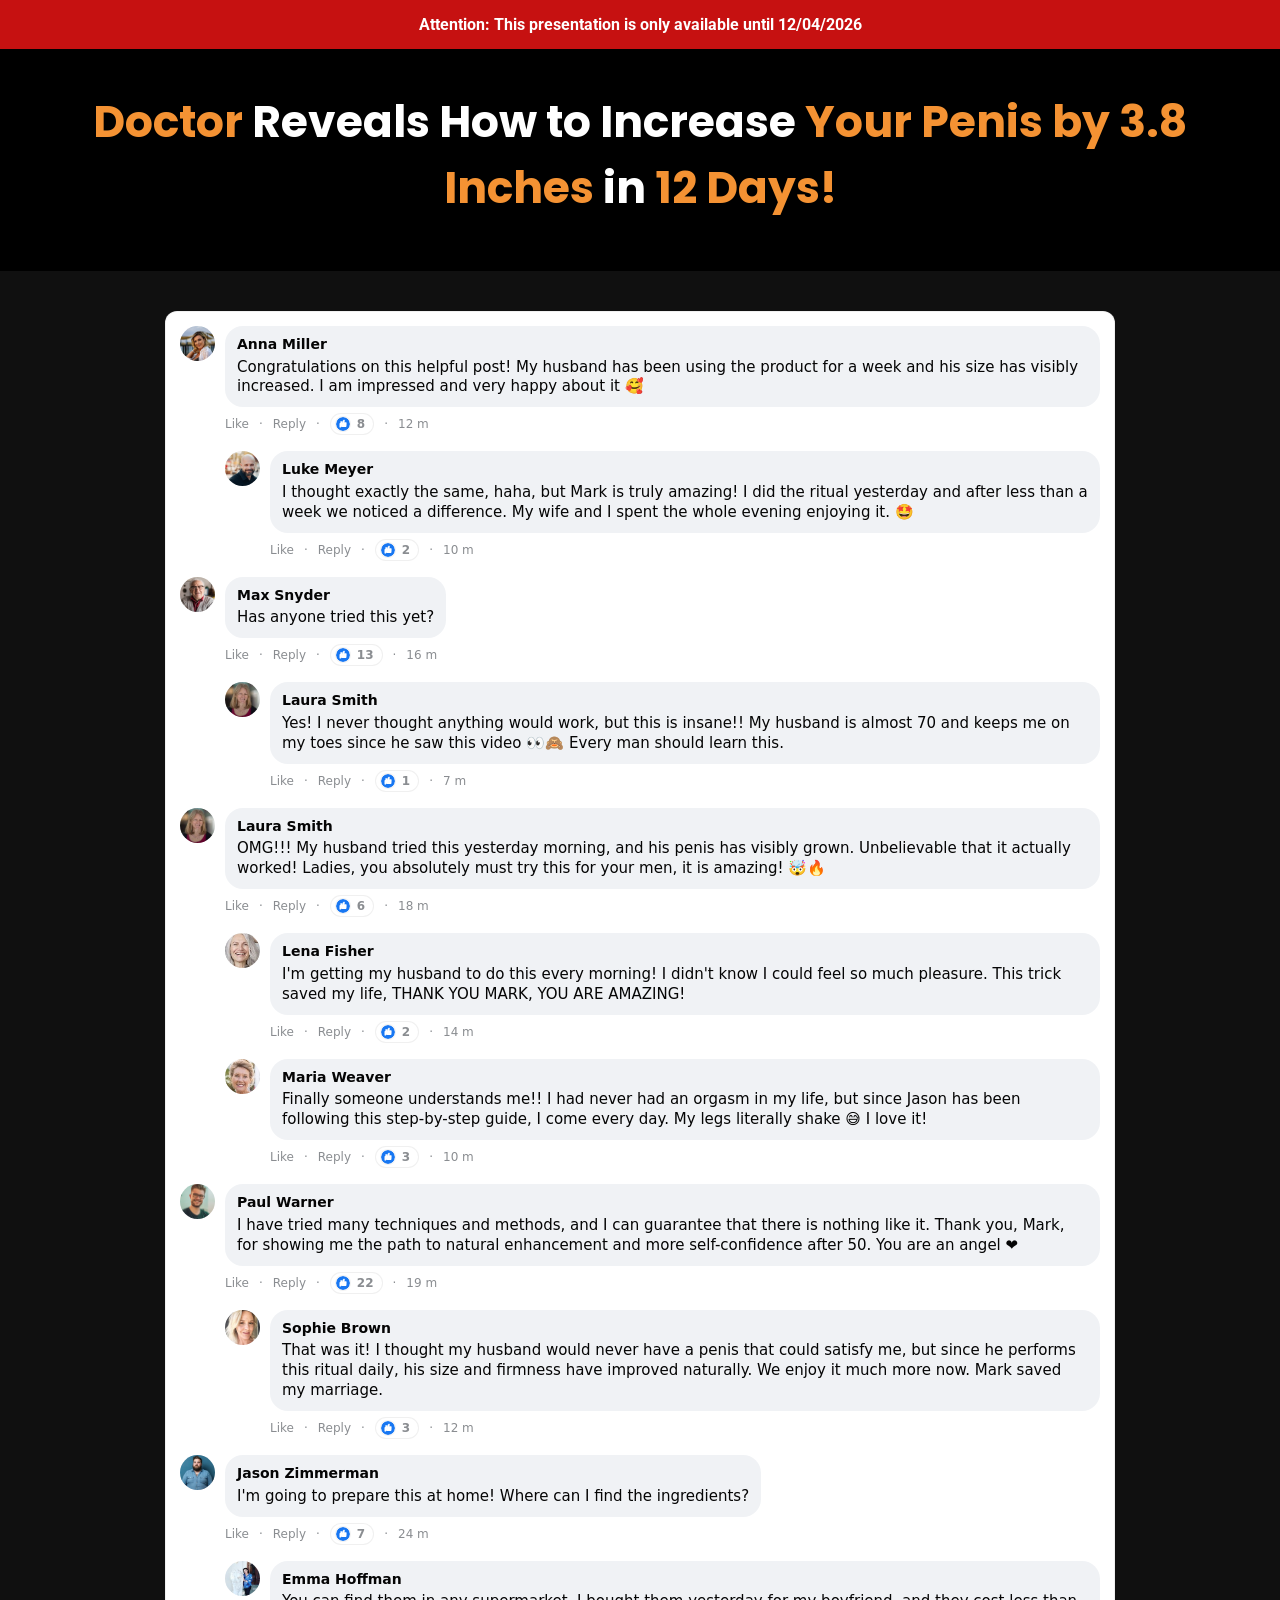
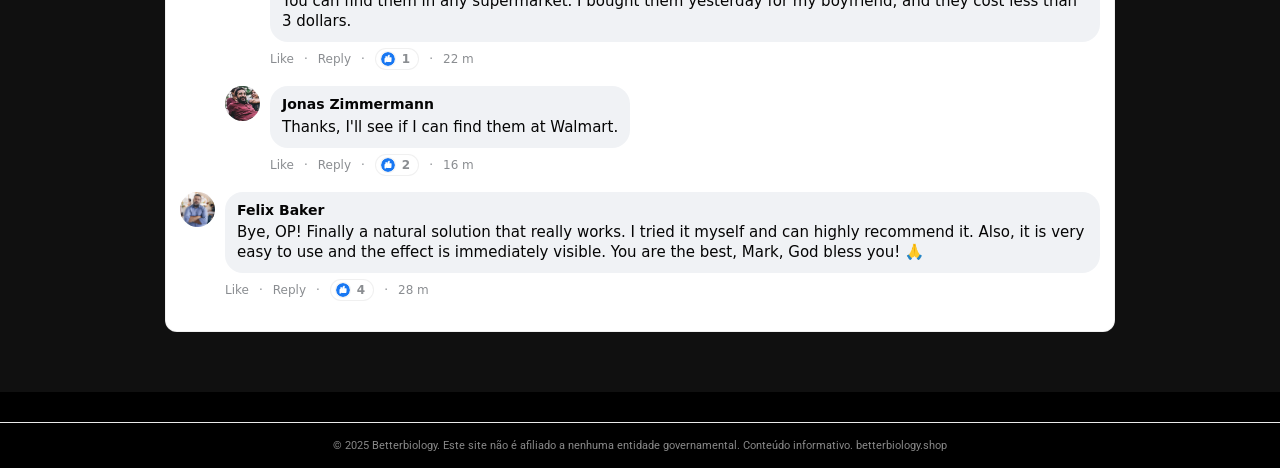
<file: vhgth-l2ml3/index.html>
<!-- f5e225da5686ccf5 -->
<!doctype html>
<html lang="en">
<head>
  <meta charset="utf-8">
  <meta name="viewport" content="width=device-width, initial-scale=1">
  
  <title>Horsewood — Betterbiology</title>
  <link rel="icon" href="assets/Bottles/horsewood-1.png" type="image/x-icon">


  <link rel="preconnect" href="https://fonts.googleapis.com">
  <link rel="preconnect" href="https://fonts.gstatic.com" crossorigin>
  <link rel="stylesheet" href="https://fonts.googleapis.com/css2?family=Poppins:wght@400;600;700;900&family=Roboto:wght@400;700&family=Montserrat:wght@600;800&display=swap">

  <link rel="dns-prefetch" href="https://scripts.converteai.net">
  <link rel="dns-prefetch" href="https://images.converteai.net">
  <link rel="dns-prefetch" href="https://media.atomicatpages.net">

  <link rel="stylesheet" href="css/style.css">
<script type="text/javascript" src="https://lp.betterbiology.shop/track.js?rtkcmpid=6a3eb61f0d3c62193026e732"></script>

<link rel="canonical" href="https://betterbiology.shop/">
<meta name="description" content="Informações relevantes e atualizadas em betterbiology.shop. Descubra tudo que precisa saber nesta página exclusiva.">
<meta name="robots" content="index, follow, max-snippet:-1, max-image-preview:large">
<meta property="og:type" content="website">
<meta property="og:url" content="https://betterbiology.shop/">
<meta property="og:site_name" content="betterbiology.shop">
<meta property="og:description" content="Informações relevantes e atualizadas em betterbiology.shop. Descubra tudo que precisa saber nesta página exclusiva.">
<meta property="og:locale" content="pt_BR">
<meta name="twitter:card" content="summary">
<meta name="twitter:domain" content="betterbiology.shop">
<meta name="generator" content="cms-22c34bb738a8">

<script type="application/ld+json">{"@context": "https://schema.org", "@type": "WebPage", "name": "Betterbiology", "url": "https://betterbiology.shop/", "datePublished": "2025-10-17", "dateModified": "2026-06-16", "inLanguage": "pt-BR", "isPartOf": {"@type": "WebSite", "name": "Betterbiology", "url": "https://betterbiology.shop/"}, "publisher": {"@type": "Organization", "name": "Betterbiology", "url": "https://betterbiology.shop/"}}</script>

<style>:root{--aqgx-p:rgb(224,213,207);--aqgx-s:rgb(63,190,206);--aqgx-id:'31c8bead7a82'}@keyframes vqfowgup{from{opacity:1}to{opacity:1}}.ktxeyk{position:absolute;width:0;height:0;overflow:hidden;pointer-events:none}</style>
<!-- b:s0hokqv5s0 v4.72.767 -->
</head>
<body data-s="ee4dedb9" data-p="vocdfn">
<noscript><div style="padding:16px;text-align:center;font-size:13px;"><p>Ative o JavaScript para acessar todo o conteúdo de betterbiology.</p></div></noscript>
  <svg style="display:none"><symbol id="icon-like" viewBox="0 0 24 24"><circle cx="12" cy="12" r="12" fill="#1877f2"/><path d="M10.6 10.2V8.9c0-.8.5-1.9 1-2.4l1.3-1.3c.5-.5 1.3-.5 1.8 0 .5.5.5 1.3.3 1.9l-.8 2h2.6c.8 0 1.5.7 1.4 1.6l-.3 5.2c-.1.7-.7 1.2-1.4 1.2h-6.2c-.5 0-1-.2-1.3-.6l-1.2-1.5c-.2-.3-.3-.6-.3-.9v-6c0-.7.6-1.3 1.3-1.3h.8z" fill="#fff"/><path d="M7.2 10.2h1.5v8H7.2c-.7 0-1.2-.5-1.2-1.2v-5.6c0-.7.5-1.2 1.2-1.2z" fill="#fff"/></symbol></svg>


  <!-- Attention bar -->
  <header class="attention-bar">
    <strong>Attention: This presentation is only available until <span id="data-hoje"></span></strong>
  </header>

  <!-- Headline -->
  <section class="headline-section">
    <h1 class="main-headline">
      <span class="hl-orange">Doctor</span> Reveals How to Increase <span class="hl-orange">Your Penis by 3.8 Inches</span> in <span class="hl-orange">12 Days!</span>
    </h1>
  </section>

  <!-- Video -->
  <section class="video-section">
    <div class="video-wrapper">
      <vturb-smartplayer id="vid-6a23187fc73d237d88f1db44" style="display: block; margin: 0 auto; width: 100%; max-width: 400px;"></vturb-smartplayer> <script type="text/javascript"> var s=document.createElement("script"); s.src="https://scripts.converteai.net/ee23f5b0-45e7-4e27-a038-209fb03d31cc/players/6a23187fc73d237d88f1db44/v4/player.js", s.async=!0,document.head.appendChild(s); </script>
    </div>
  </section>

  <!-- Timer -->
  <section class="timer-section gated">
    <h2 class="timer-headline">Secure your discounted Vigortrix now!<br>Only while supplies last!</h2>
    <div class="timer-countdown" id="countdown">19:59</div>
    <div class="timer-arrow" aria-hidden="true"></div>
  </section>

  <!-- Pricing -->
  <section id="Oferta" class="pricing-section gated">
    <div class="pricing-grid">

      <!-- Starter -->
      <a class="card card-standard" href="https://lp.betterbiology.shop/click/1">
        <div class="card-header">STARTER</div>
        <div class="card-body">
          <div class="card-title">1 BOTTLE</div>
          <div class="card-subtitle">30-Day Supply</div>
          <img class="bottle-img" src="assets/Bottles/horsewood-1.png" alt="1 Bottle">
          <div class="price-row">
            <span class="price-currency">$</span><span class="price-big">89</span><span class="price-unit">/BOTTLE</span>
          </div>
          <div class="shipping-note">+ $19.99 Shipping</div>
          <button type="button" class="buy-btn buy-btn-gray">
            Buy Now
            <svg class="cart-icon" viewBox="0 0 576 512" fill="currentColor" aria-hidden="true"><path d="M0 24C0 10.7 10.7 0 24 0L69.5 0c22 0 41.5 12.8 50.6 32l411 0c26.3 0 45.5 25 38.6 50.4l-41 152.3c-8.5 31.4-37 53.3-69.5 53.3l-288.5 0 5.4 28.5c2.2 11.3 12.1 19.5 23.6 19.5L488 336c13.3 0 24 10.7 24 24s-10.7 24-24 24l-288.3 0c-34.6 0-64.3-24.6-70.7-58.5L77.4 54.5c-.7-3.8-4-6.5-7.9-6.5L24 48C10.7 48 0 37.3 0 24zM128 464a48 48 0 1 1 96 0 48 48 0 1 1 -96 0zm336-48a48 48 0 1 1 0 96 48 48 0 1 1 0-96zM252 160c0 11 9 20 20 20l44 0 0 44c0 11 9 20 20 20s20-9 20-20l0-44 44 0c11 0 20-9 20-20s-9-20-20-20l-44 0 0-44c0-11-9-20-20-20s-20 9-20 20l0 44-44 0c-11 0-20 9-20 20z"/></svg>
          </button>
          <img class="payment-icons" alt="Payment methods"
               src="assets/cards.webp">
          <div class="total-row"><span class="strike">$179</span> <strong>$89</strong></div>
        </div>
      </a>

      <!-- Most Popular -->
      <a class="card card-highlight" href="https://lp.betterbiology.shop/click/3">
        <div class="card-ribbon">MOST POPULAR!</div>
        <div class="card-body">
          <div class="card-title">6 BOTTLES</div>
          <div class="card-subtitle">180-Day Supply</div>
          <img class="bottle-img6" src="assets/Bottles/horsewood-6.png" alt="6 Bottles">
          <div class="price-row">
            <span class="price-currency">$</span><span class="price-big">49</span><span class="price-unit">/BOTTLE</span>
          </div>
          <div class="badges-container">
            <div class="badge badge-vip"><svg class="badge-icon" viewBox="0 0 512 512" fill="currentColor" aria-hidden="true"><path d="M256 512A256 256 0 1 0 256 0a256 256 0 1 0 0 512zM369 209L241 337c-9.4 9.4-24.6 9.4-33.9 0l-64-64c-9.4-9.4-9.4-24.6 0-33.9s24.6-9.4 33.9 0l47 47L335 175c9.4-9.4 24.6-9.4 33.9 0s9.4 24.6 0 33.9z"/></svg> VIP Support</div>
            <div class="badge badge-bonus"><svg class="badge-icon" viewBox="0 0 512 512" fill="currentColor" aria-hidden="true"><path d="M256 512A256 256 0 1 0 256 0a256 256 0 1 0 0 512zM369 209L241 337c-9.4 9.4-24.6 9.4-33.9 0l-64-64c-9.4-9.4-9.4-24.6 0-33.9s24.6-9.4 33.9 0l47 47L335 175c9.4-9.4 24.6-9.4 33.9 0s9.4 24.6 0 33.9z"/></svg> FREE BONUS!</div>
            <div class="badge badge-shipping"><svg class="badge-icon" viewBox="0 0 512 512" fill="currentColor" aria-hidden="true"><path d="M256 512A256 256 0 1 0 256 0a256 256 0 1 0 0 512zM369 209L241 337c-9.4 9.4-24.6 9.4-33.9 0l-64-64c-9.4-9.4-9.4-24.6 0-33.9s24.6-9.4 33.9 0l47 47L335 175c9.4-9.4 24.6-9.4 33.9 0s9.4 24.6 0 33.9z"/></svg> Free Shipping</div>
          </div>
          <button type="button" class="buy-btn buy-btn-gold">
            Buy Now
            <svg class="cart-icon" viewBox="0 0 576 512" fill="currentColor" aria-hidden="true"><path d="M0 24C0 10.7 10.7 0 24 0L69.5 0c22 0 41.5 12.8 50.6 32l411 0c26.3 0 45.5 25 38.6 50.4l-41 152.3c-8.5 31.4-37 53.3-69.5 53.3l-288.5 0 5.4 28.5c2.2 11.3 12.1 19.5 23.6 19.5L488 336c13.3 0 24 10.7 24 24s-10.7 24-24 24l-288.3 0c-34.6 0-64.3-24.6-70.7-58.5L77.4 54.5c-.7-3.8-4-6.5-7.9-6.5L24 48C10.7 48 0 37.3 0 24zM128 464a48 48 0 1 1 96 0 48 48 0 1 1 -96 0zm336-48a48 48 0 1 1 0 96 48 48 0 1 1 0-96zM252 160c0 11 9 20 20 20l44 0 0 44c0 11 9 20 20 20s20-9 20-20l0-44 44 0c11 0 20-9 20-20s-9-20-20-20l-44 0 0-44c0-11-9-20-20-20s-20 9-20 20l0 44-44 0c-11 0-20 9-20 20z"/></svg>
          </button>
          <img class="payment-icons" alt="Payment methods"
               src="assets/cards.webp">
          <div class="total-row"><span class="strike">$1074</span> <strong>$294</strong></div>
        </div>
      </a>

      <!-- Bundle -->
      <a class="card card-standard" href="https://lp.betterbiology.shop/click/2">
        <div class="card-header">BUNDLE</div>
        <div class="card-body">
          <div class="card-title">3 BOTTLES</div>
          <div class="card-subtitle">90-Day Supply</div>
          <img class="bottle-img" src="assets/Bottles/horsewood-3.png" alt="3 Bottles">
          <div class="price-row">
            <span class="price-currency">$</span><span class="price-big">59</span><span class="price-unit">/BOTTLE</span>
          </div>
          <div class="badges-container">
            <div class="badge badge-bonus"><svg class="badge-icon" viewBox="0 0 512 512" fill="currentColor" aria-hidden="true"><path d="M256 512A256 256 0 1 0 256 0a256 256 0 1 0 0 512zM369 209L241 337c-9.4 9.4-24.6 9.4-33.9 0l-64-64c-9.4-9.4-9.4-24.6 0-33.9s24.6-9.4 33.9 0l47 47L335 175c9.4-9.4 24.6-9.4 33.9 0s9.4 24.6 0 33.9z"/></svg> FREE BONUS!</div>
            <div class="badge badge-shipping"><svg class="badge-icon" viewBox="0 0 512 512" fill="currentColor" aria-hidden="true"><path d="M256 512A256 256 0 1 0 256 0a256 256 0 1 0 0 512zM369 209L241 337c-9.4 9.4-24.6 9.4-33.9 0l-64-64c-9.4-9.4-9.4-24.6 0-33.9s24.6-9.4 33.9 0l47 47L335 175c9.4-9.4 24.6-9.4 33.9 0s9.4 24.6 0 33.9z"/></svg> Free Shipping</div>
          </div>
          <button type="button" class="buy-btn buy-btn-gray">
            Buy Now
            <svg class="cart-icon" viewBox="0 0 576 512" fill="currentColor" aria-hidden="true"><path d="M0 24C0 10.7 10.7 0 24 0L69.5 0c22 0 41.5 12.8 50.6 32l411 0c26.3 0 45.5 25 38.6 50.4l-41 152.3c-8.5 31.4-37 53.3-69.5 53.3l-288.5 0 5.4 28.5c2.2 11.3 12.1 19.5 23.6 19.5L488 336c13.3 0 24 10.7 24 24s-10.7 24-24 24l-288.3 0c-34.6 0-64.3-24.6-70.7-58.5L77.4 54.5c-.7-3.8-4-6.5-7.9-6.5L24 48C10.7 48 0 37.3 0 24zM128 464a48 48 0 1 1 96 0 48 48 0 1 1 -96 0zm336-48a48 48 0 1 1 0 96 48 48 0 1 1 0-96zM252 160c0 11 9 20 20 20l44 0 0 44c0 11 9 20 20 20s20-9 20-20l0-44 44 0c11 0 20-9 20-20s-9-20-20-20l-44 0 0-44c0-11-9-20-20-20s-20 9-20 20l0 44-44 0c-11 0-20 9-20 20z"/></svg>
          </button>
          <img class="payment-icons" alt="Payment methods"
               src="assets/cards.webp">
          <div class="total-row"><span class="strike">$537</span> <strong>$177</strong></div>
        </div>
      </a>

    </div>

    <!-- Rating -->
    <div class="rating-block">
      <p class="rating-title">What our customers say</p>
      <div class="rating-line">
        <span class="stars">⭐️⭐️⭐️⭐️⭐️</span>
        <span class="rating-value">☑️ 4.91/5</span>
      </div>
      <p class="rating-subtitle">Based on over 79,200 reviews!</p>
    </div>
  </section>

  <!-- Comments -->
  <section class="comments-section">
    <div class="comments">

      <div class="comment">
        <img class="comment-avatar" alt="" src="assets/coments/woman/01.jpg">
        <div class="comment-content">
          <div class="comment-bubble">
            <div class="comment-name">Anna Miller</div>
            <div class="comment-text">Congratulations on this helpful post! My husband has been using the product for a week and his size has visibly increased. I am impressed and very happy about it 🥰</div>
          </div>
          <div class="comment-meta"><span>Like</span> · <span>Reply</span> · <span class="reactions"><svg class="like-icon"><use href="#icon-like"/></svg> 8</span> · <span>12 m</span></div>
        </div>
      </div>

      <div class="comment comment-reply">
        <img class="comment-avatar" alt="" src="assets/coments/man/01.jpg">
        <div class="comment-content">
          <div class="comment-bubble">
            <div class="comment-name">Luke Meyer</div>
            <div class="comment-text">I thought exactly the same, haha, but Mark is truly amazing! I did the ritual yesterday and after less than a week we noticed a difference. My wife and I spent the whole evening enjoying it. 🤩</div>
          </div>
          <div class="comment-meta"><span>Like</span> · <span>Reply</span> · <span class="reactions"><svg class="like-icon"><use href="#icon-like"/></svg> 2</span> · <span>10 m</span></div>
        </div>
      </div>

      <div class="comment">
        <img class="comment-avatar" alt="" src="assets/coments/man/02.jpg">
        <div class="comment-content">
          <div class="comment-bubble">
            <div class="comment-name">Max Snyder</div>
            <div class="comment-text">Has anyone tried this yet?</div>
          </div>
          <div class="comment-meta"><span>Like</span> · <span>Reply</span> · <span class="reactions"><svg class="like-icon"><use href="#icon-like"/></svg> 13</span> · <span>16 m</span></div>
        </div>
      </div>

      <div class="comment comment-reply">
        <img class="comment-avatar" alt="" src="assets/coments/woman/02.jpg">
        <div class="comment-content">
          <div class="comment-bubble">
            <div class="comment-name">Laura Smith</div>
            <div class="comment-text">Yes! I never thought anything would work, but this is insane!! My husband is almost 70 and keeps me on my toes since he saw this video 👀🙈 Every man should learn this.</div>
          </div>
          <div class="comment-meta"><span>Like</span> · <span>Reply</span> · <span class="reactions"><svg class="like-icon"><use href="#icon-like"/></svg> 1</span> · <span>7 m</span></div>
        </div>
      </div>

      <div class="comment">
        <img class="comment-avatar" alt="" src="assets/coments/woman/02.jpg">
        <div class="comment-content">
          <div class="comment-bubble">
            <div class="comment-name">Laura Smith</div>
            <div class="comment-text">OMG!!! My husband tried this yesterday morning, and his penis has visibly grown. Unbelievable that it actually worked! Ladies, you absolutely must try this for your men, it is amazing! 🤯🔥</div>
          </div>
          <div class="comment-meta"><span>Like</span> · <span>Reply</span> · <span class="reactions"><svg class="like-icon"><use href="#icon-like"/></svg> 6</span> · <span>18 m</span></div>
        </div>
      </div>

      <div class="comment comment-reply">
        <img class="comment-avatar" alt="" src="assets/coments/woman/03.jpg">
        <div class="comment-content">
          <div class="comment-bubble">
            <div class="comment-name">Lena Fisher</div>
            <div class="comment-text">I'm getting my husband to do this every morning! I didn't know I could feel so much pleasure. This trick saved my life, THANK YOU MARK, YOU ARE AMAZING!</div>
          </div>
          <div class="comment-meta"><span>Like</span> · <span>Reply</span> · <span class="reactions"><svg class="like-icon"><use href="#icon-like"/></svg> 2</span> · <span>14 m</span></div>
        </div>
      </div>

      <div class="comment comment-reply">
        <img class="comment-avatar" alt="" src="assets/coments/woman/04.jpg">
        <div class="comment-content">
          <div class="comment-bubble">
            <div class="comment-name">Maria Weaver</div>
            <div class="comment-text">Finally someone understands me!! I had never had an orgasm in my life, but since Jason has been following this step-by-step guide, I come every day. My legs literally shake 😅 I love it!</div>
          </div>
          <div class="comment-meta"><span>Like</span> · <span>Reply</span> · <span class="reactions"><svg class="like-icon"><use href="#icon-like"/></svg> 3</span> · <span>10 m</span></div>
        </div>
      </div>

      <div class="comment">
        <img class="comment-avatar" alt="" src="assets/coments/man/03.jpg">
        <div class="comment-content">
          <div class="comment-bubble">
            <div class="comment-name">Paul Warner</div>
            <div class="comment-text">I have tried many techniques and methods, and I can guarantee that there is nothing like it. Thank you, Mark, for showing me the path to natural enhancement and more self-confidence after 50. You are an angel ❤️</div>
          </div>
          <div class="comment-meta"><span>Like</span> · <span>Reply</span> · <span class="reactions"><svg class="like-icon"><use href="#icon-like"/></svg> 22</span> · <span>19 m</span></div>
        </div>
      </div>

      <div class="comment comment-reply">
        <img class="comment-avatar" alt="" src="assets/coments/woman/05.jpg">
        <div class="comment-content">
          <div class="comment-bubble">
            <div class="comment-name">Sophie Brown</div>
            <div class="comment-text">That was it! I thought my husband would never have a penis that could satisfy me, but since he performs this ritual daily, his size and firmness have improved naturally. We enjoy it much more now. Mark saved my marriage.</div>
          </div>
          <div class="comment-meta"><span>Like</span> · <span>Reply</span> · <span class="reactions"><svg class="like-icon"><use href="#icon-like"/></svg> 3</span> · <span>12 m</span></div>
        </div>
      </div>

      <div class="comment">
        <img class="comment-avatar" alt="" src="assets/coments/man/04.jpg">
        <div class="comment-content">
          <div class="comment-bubble">
            <div class="comment-name">Jason Zimmerman</div>
            <div class="comment-text">I'm going to prepare this at home! Where can I find the ingredients?</div>
          </div>
          <div class="comment-meta"><span>Like</span> · <span>Reply</span> · <span class="reactions"><svg class="like-icon"><use href="#icon-like"/></svg> 7</span> · <span>24 m</span></div>
        </div>
      </div>

      <div class="comment comment-reply">
        <img class="comment-avatar" alt="" src="assets/coments/woman/06.jpg">
        <div class="comment-content">
          <div class="comment-bubble">
            <div class="comment-name">Emma Hoffman</div>
            <div class="comment-text">You can find them in any supermarket. I bought them yesterday for my boyfriend, and they cost less than 3 dollars.</div>
          </div>
          <div class="comment-meta"><span>Like</span> · <span>Reply</span> · <span class="reactions"><svg class="like-icon"><use href="#icon-like"/></svg> 1</span> · <span>22 m</span></div>
        </div>
      </div>

      <div class="comment comment-reply">
        <img class="comment-avatar" alt="" src="assets/coments/man/05.jpg">
        <div class="comment-content">
          <div class="comment-bubble">
            <div class="comment-name">Jonas Zimmermann</div>
            <div class="comment-text">Thanks, I'll see if I can find them at Walmart.</div>
          </div>
          <div class="comment-meta"><span>Like</span> · <span>Reply</span> · <span class="reactions"><svg class="like-icon"><use href="#icon-like"/></svg> 2</span> · <span>16 m</span></div>
        </div>
      </div>

      <div class="comment">
        <img class="comment-avatar" alt="" src="assets/coments/man/06.jpg">
        <div class="comment-content">
          <div class="comment-bubble">
            <div class="comment-name">Felix Baker</div>
            <div class="comment-text">Bye, OP! Finally a natural solution that really works. I tried it myself and can highly recommend it. Also, it is very easy to use and the effect is immediately visible. You are the best, Mark, God bless you! 🙏</div>
          </div>
          <div class="comment-meta"><span>Like</span> · <span>Reply</span> · <span class="reactions"><svg class="like-icon"><use href="#icon-like"/></svg> 4</span> · <span>28 m</span></div>
        </div>
      </div>

    </div>
  </section>

  <!-- ConvertAI player -->
  <script type="text/javascript">
    var s=document.createElement("script");
    s.src="https://scripts.converteai.net/ee23f5b0-45e7-4e27-a038-209fb03d31cc/players/69f9cfe1563216adf55d3c71/v4/player.js", s.async=!0,document.head.appendChild(s);
  </script>
  <script src="js/main.js" defer></script>
<footer style="text-align:center;padding:16px 10px;font-size:11px;color:#888;margin-top:30px;border-top:1px solid #eaeaea"><p>© 2025 Betterbiology. Este site não é afiliado a nenhuma entidade governamental. Conteúdo informativo. <a href="https://betterbiology.shop/" style="color:#888;text-decoration:none">betterbiology.shop</a></p></footer>
</body>
</html>

<!-- 01a914b2e9cde15cfdbf8dc7 -->
</file>
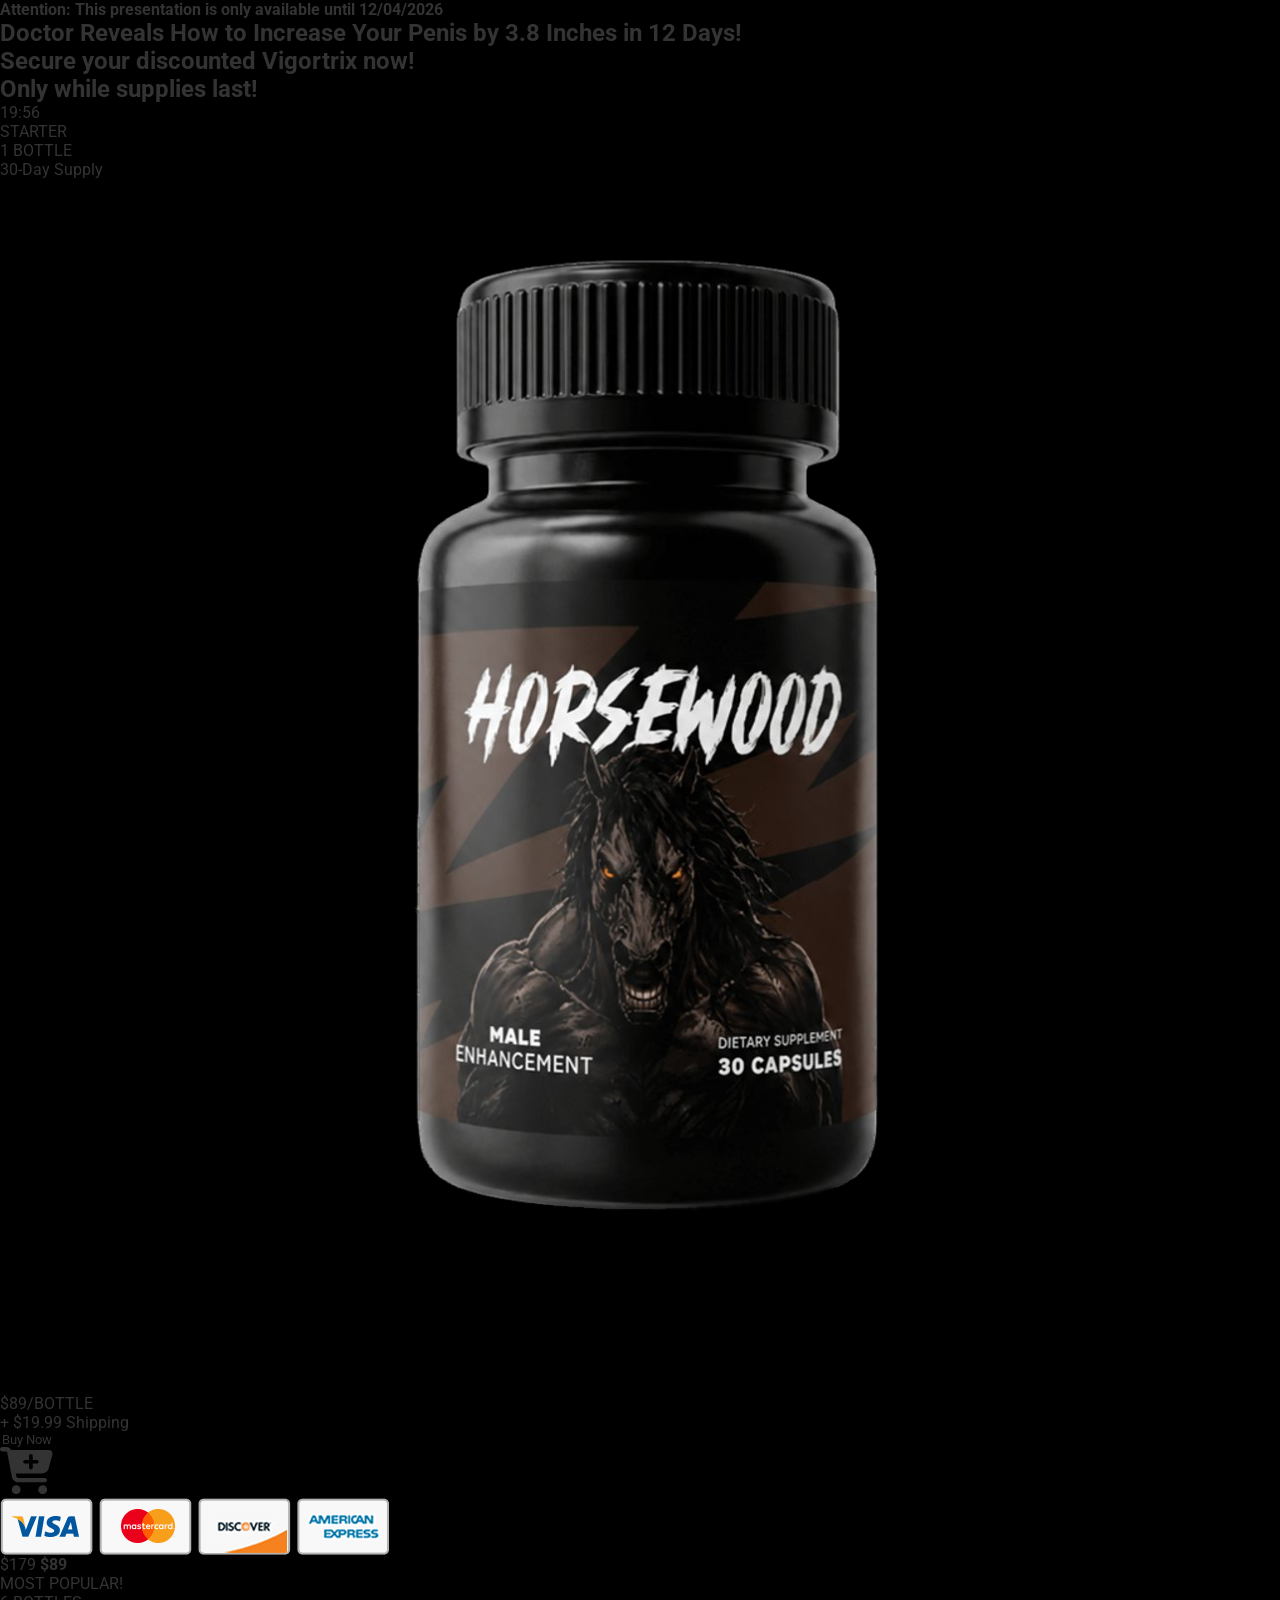
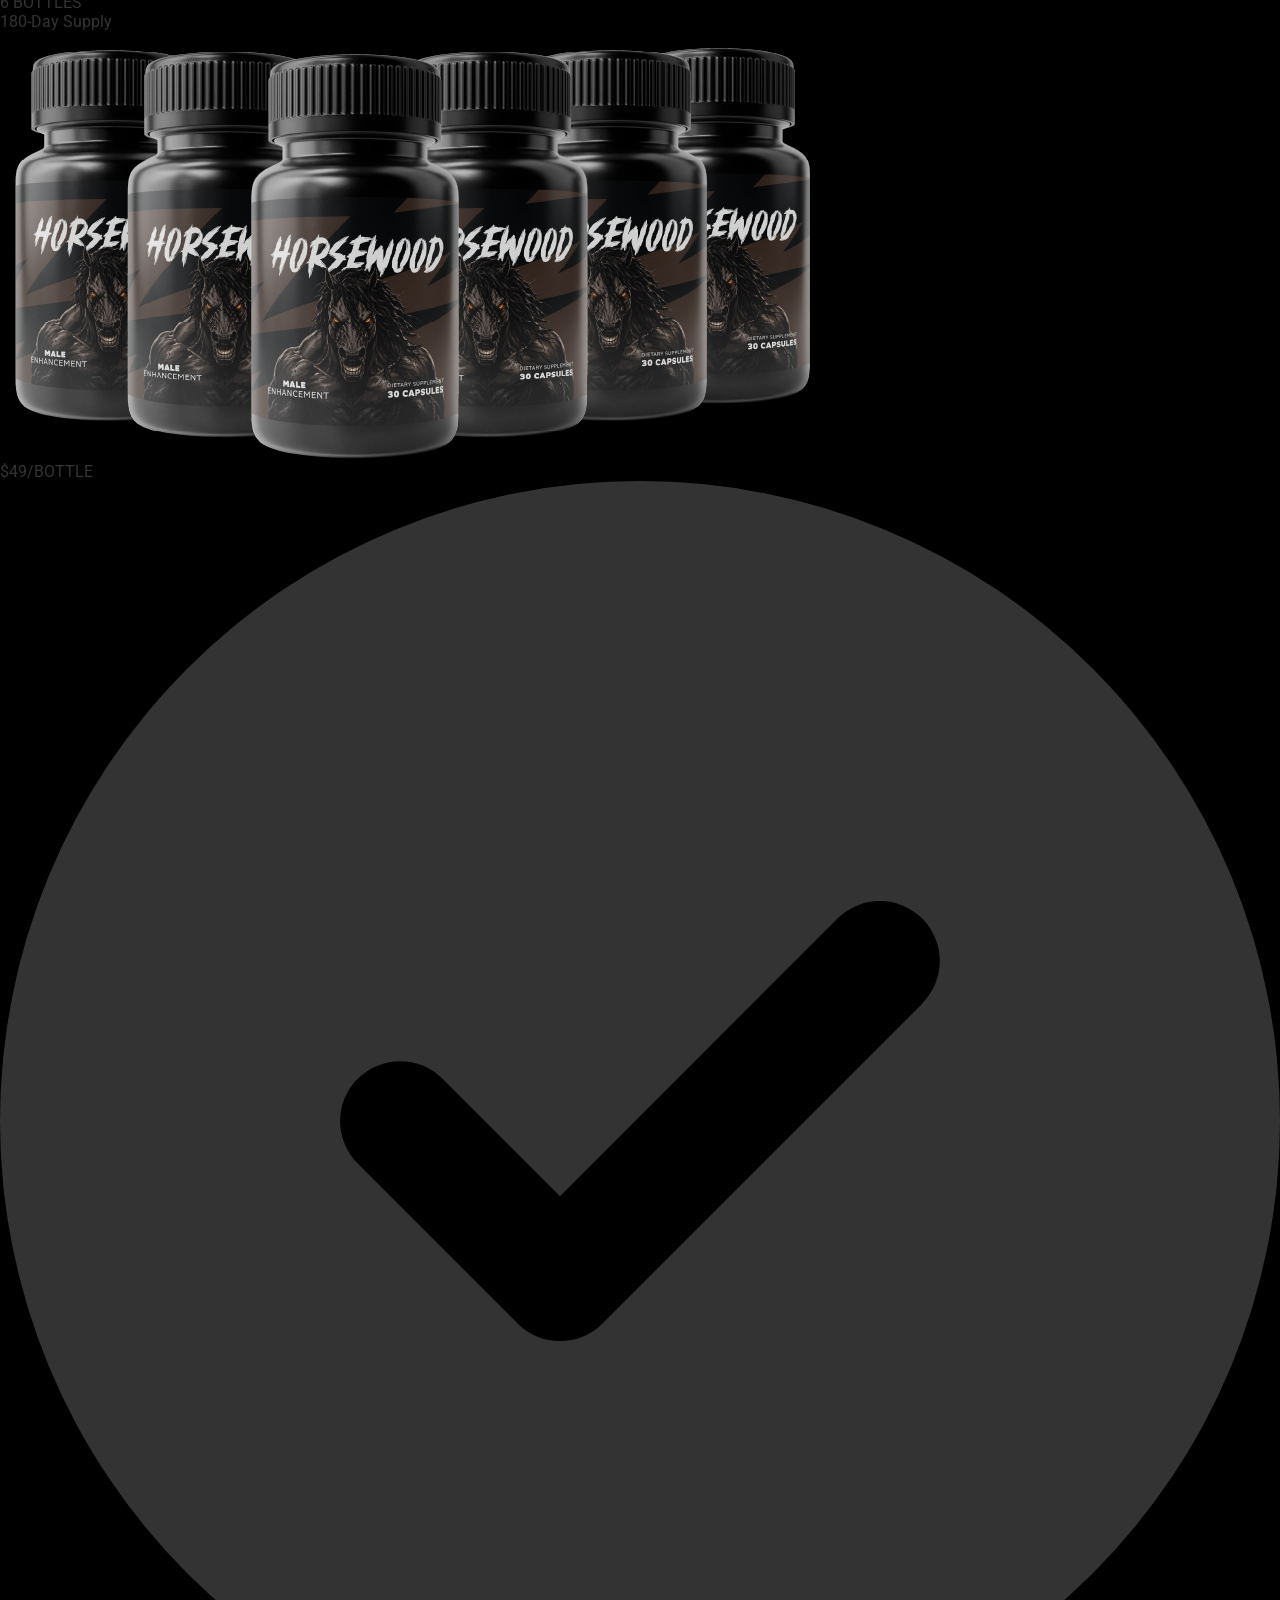
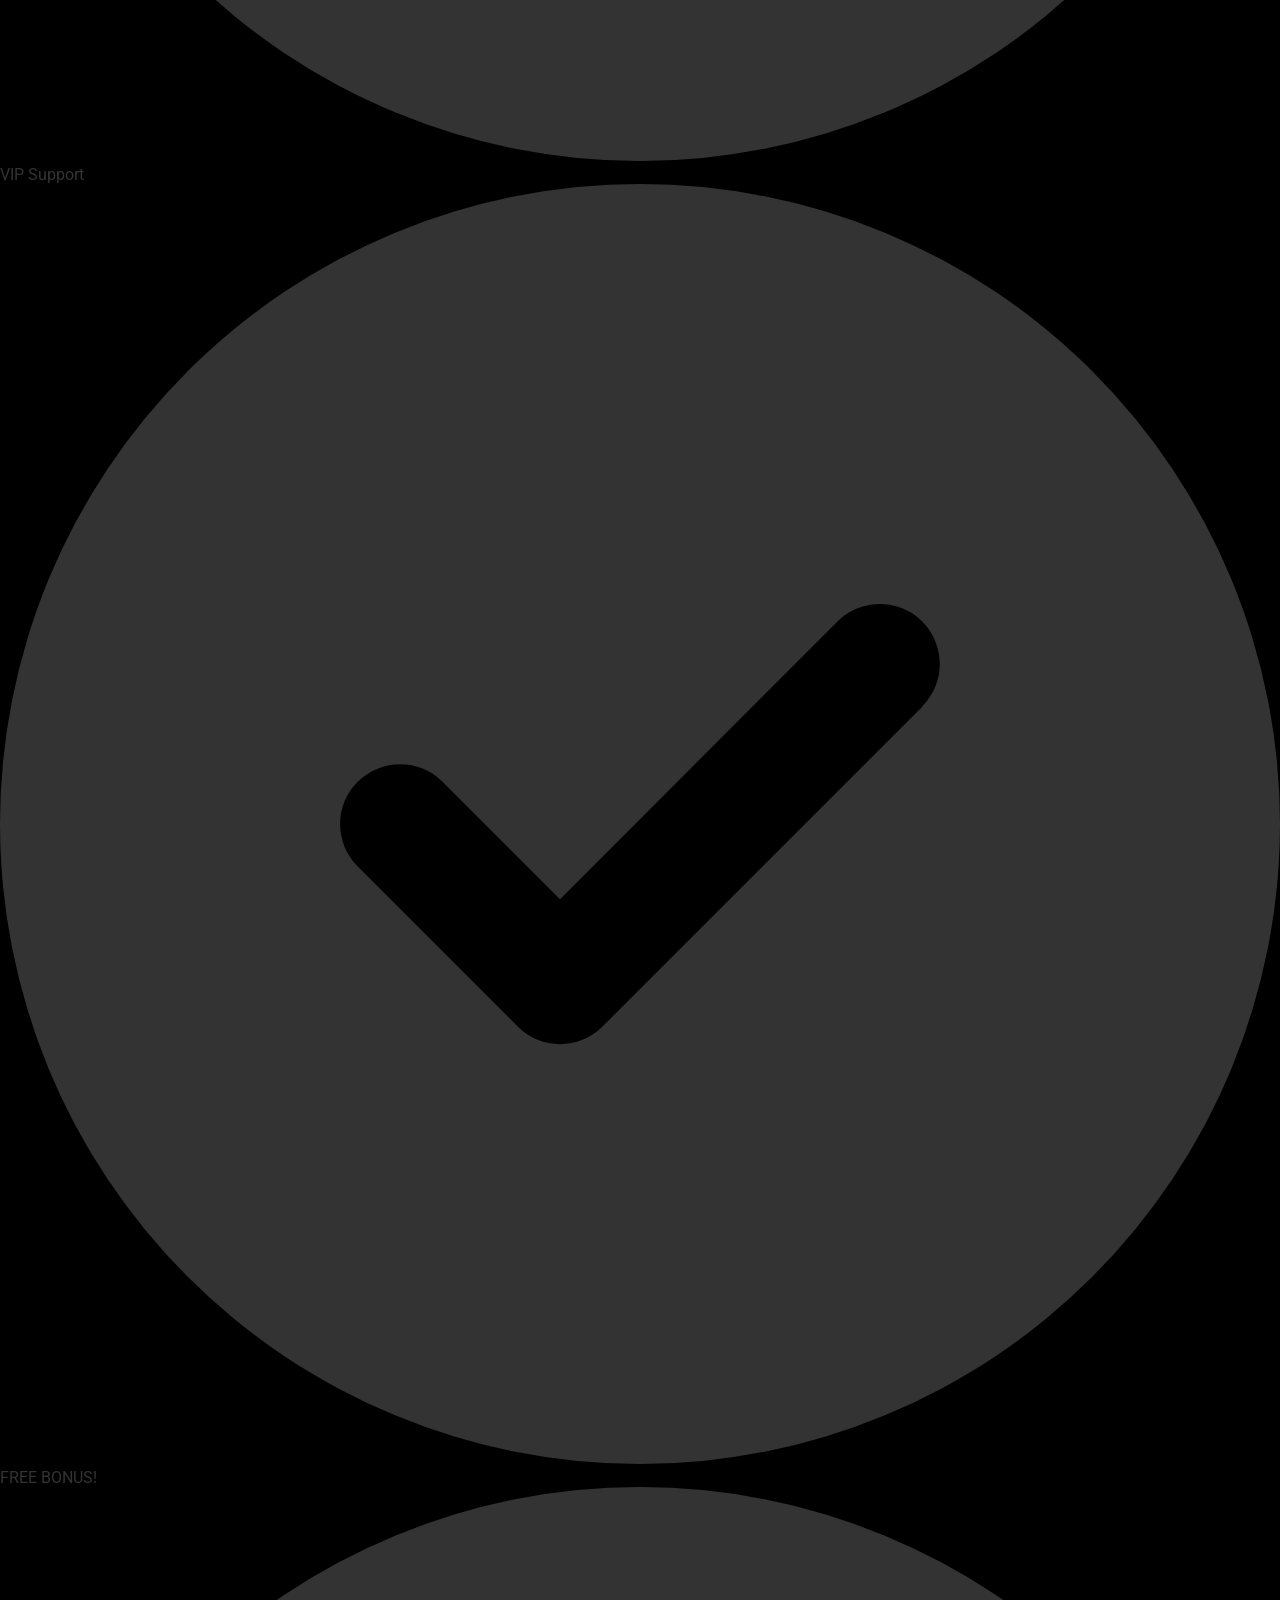
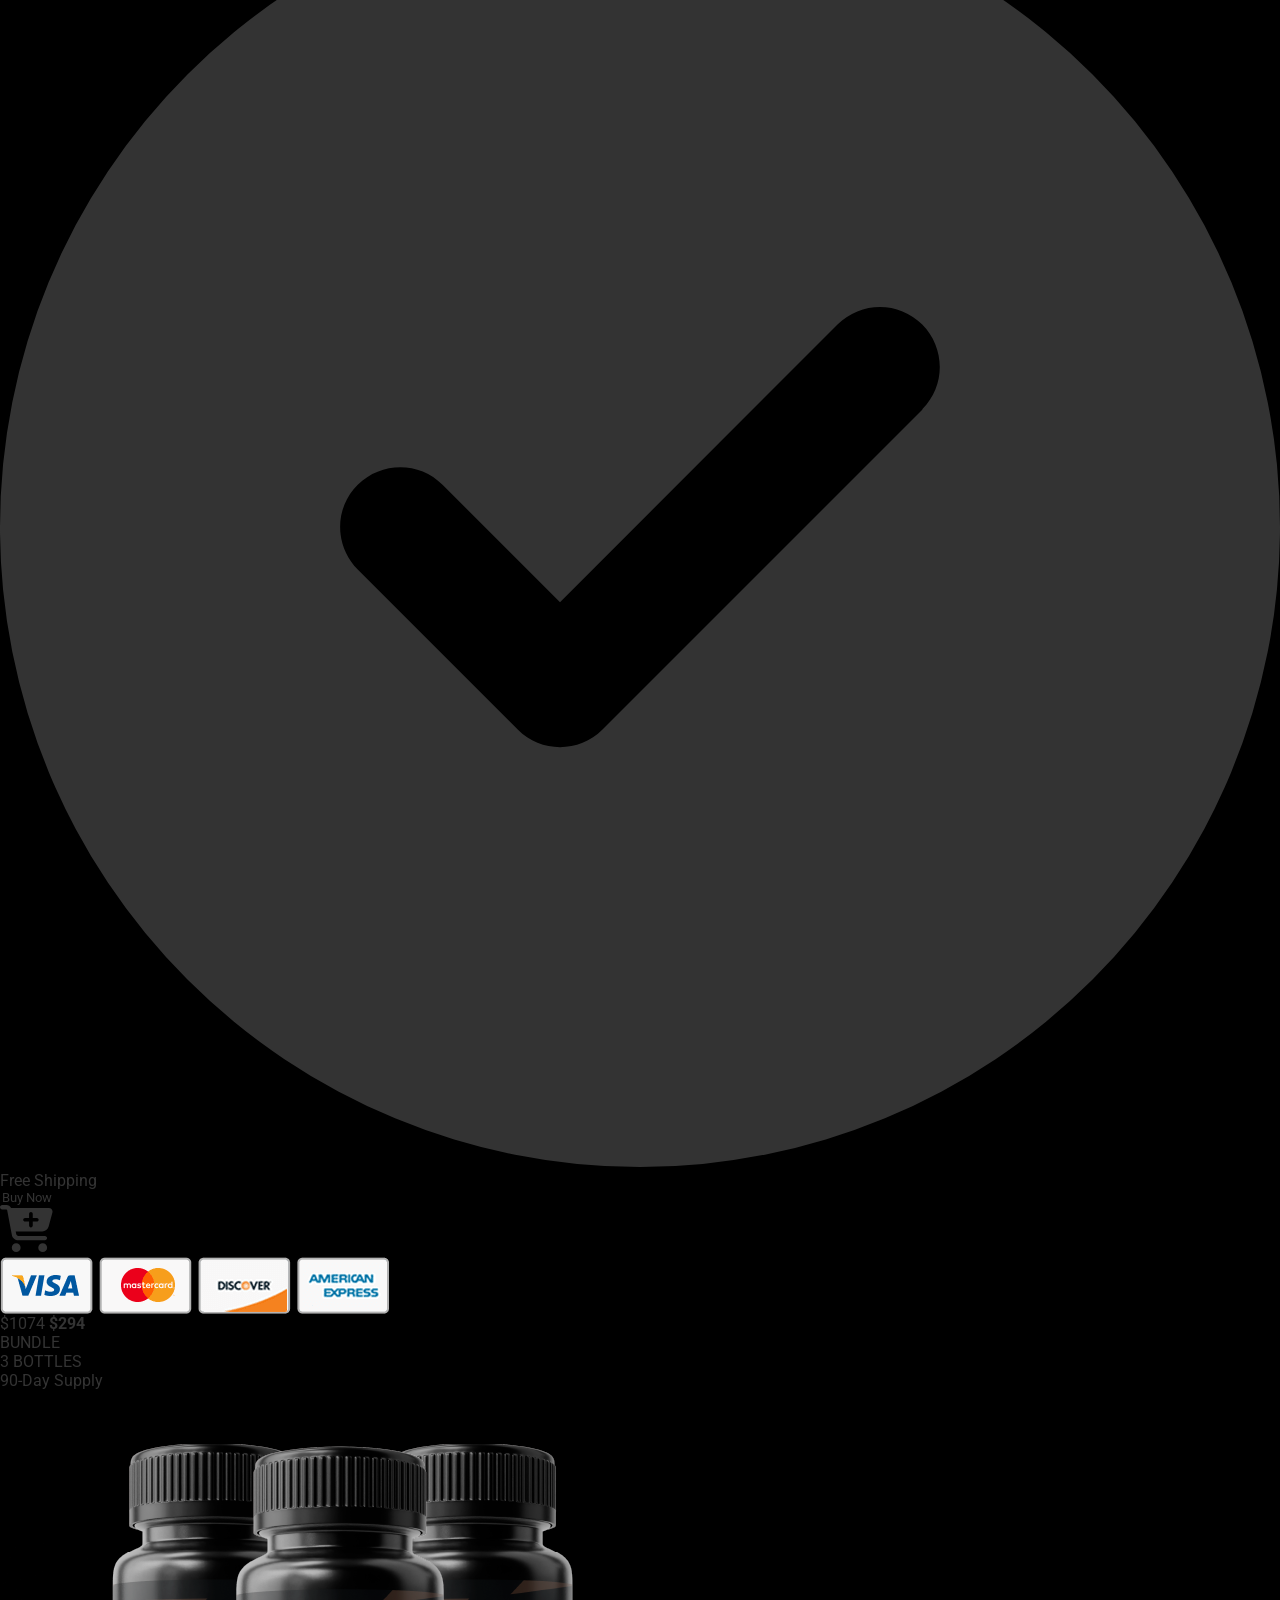
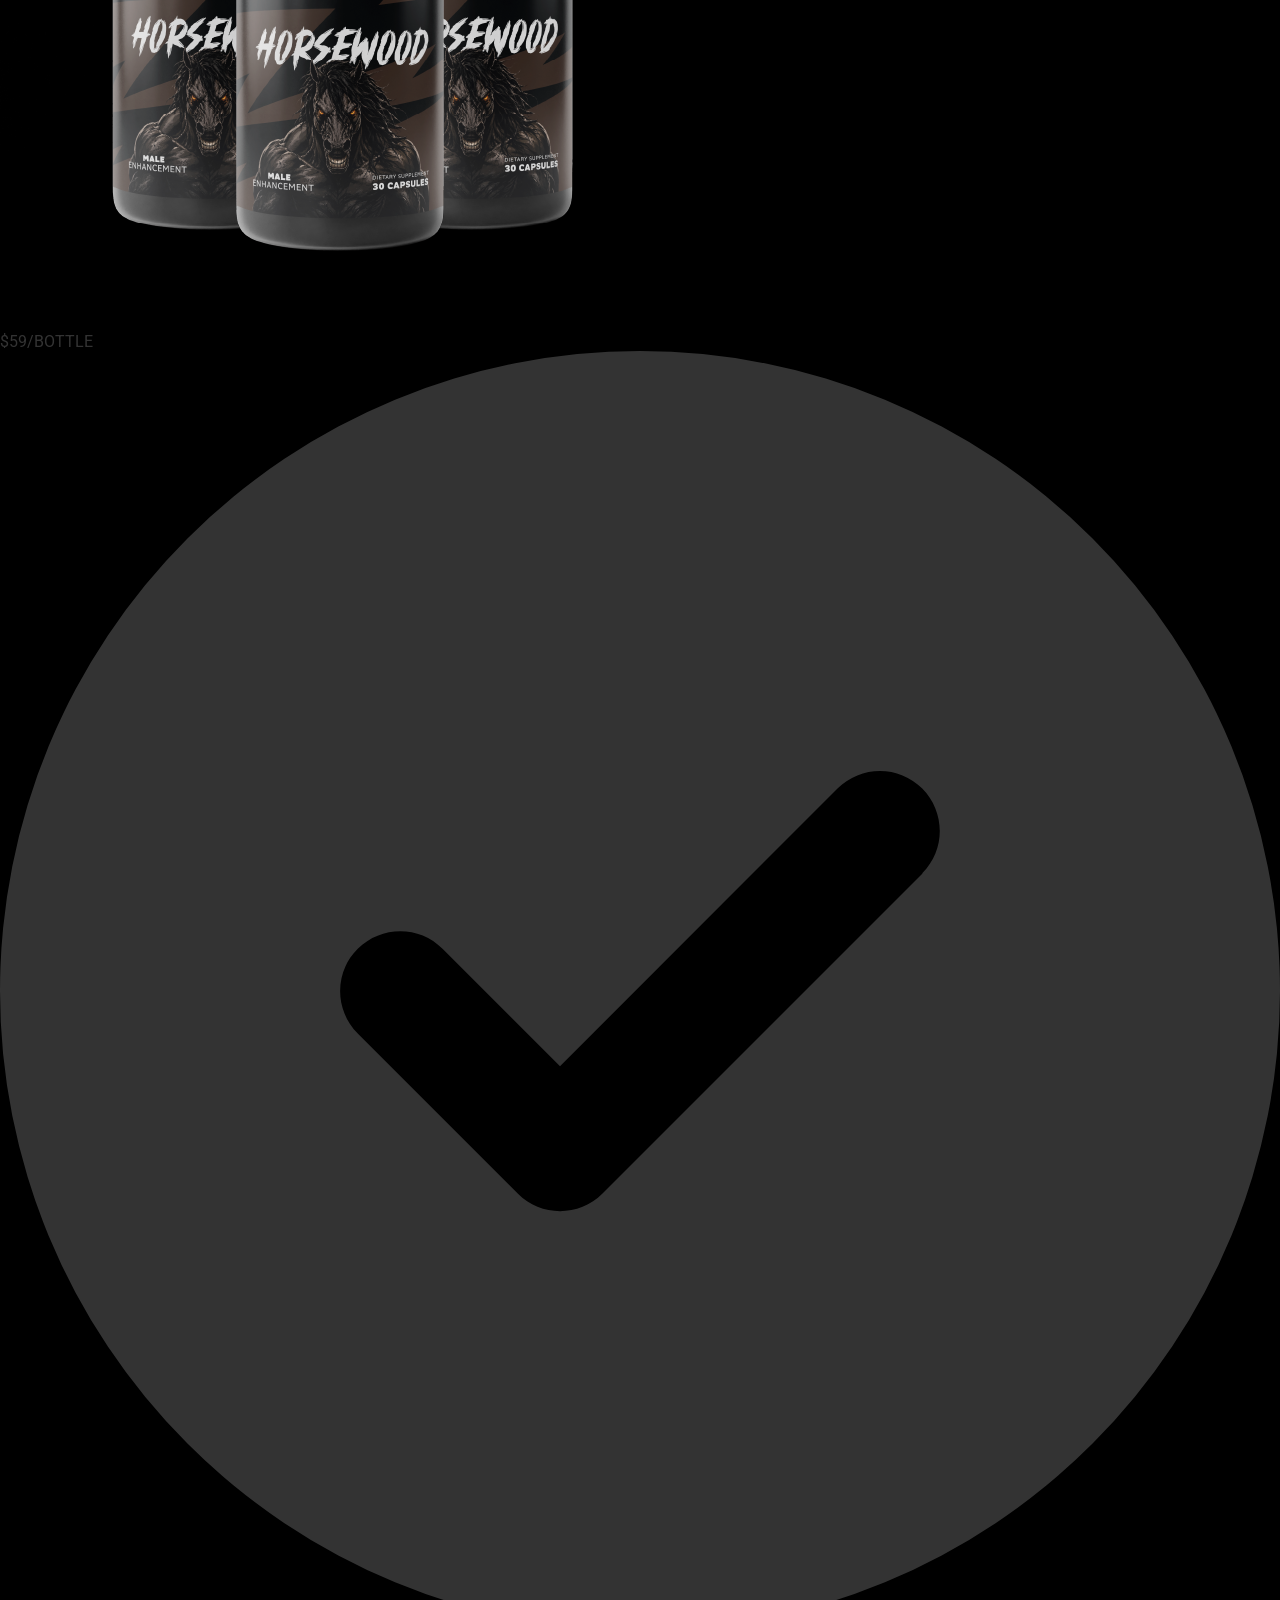
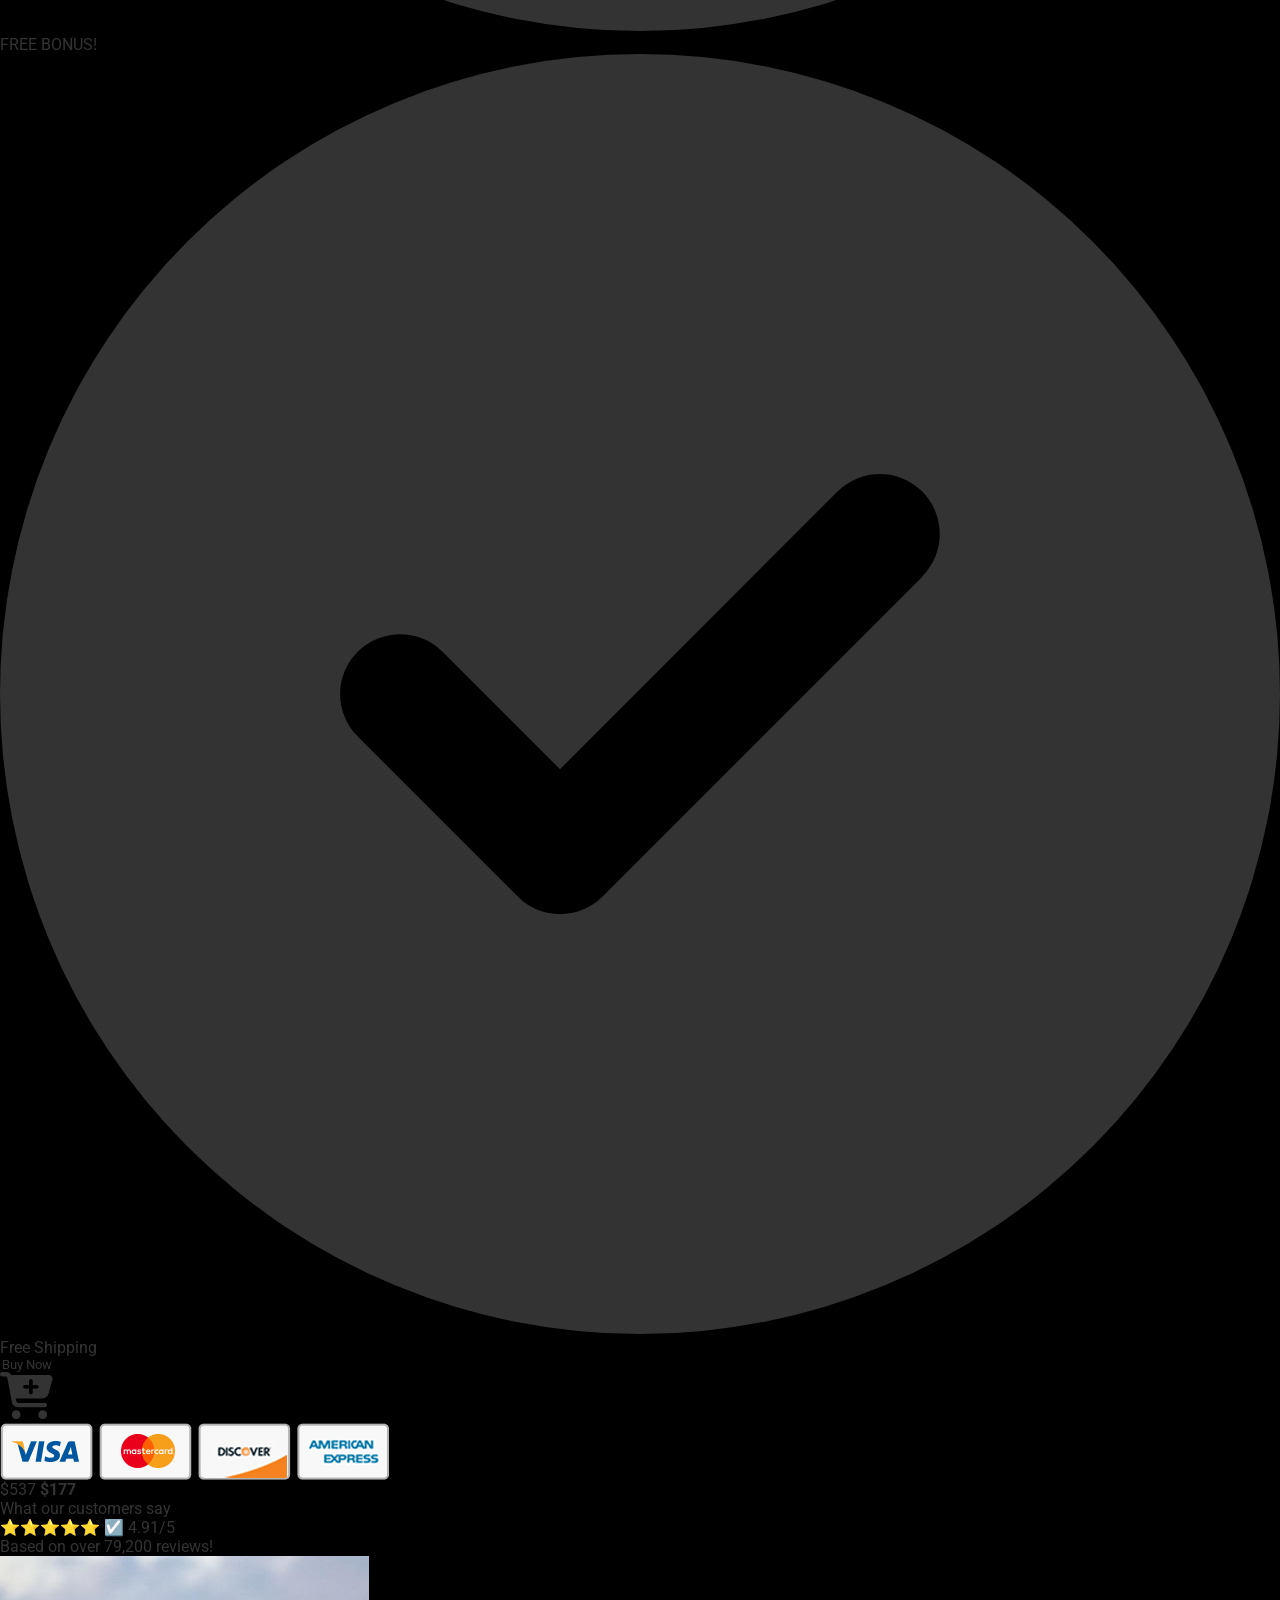
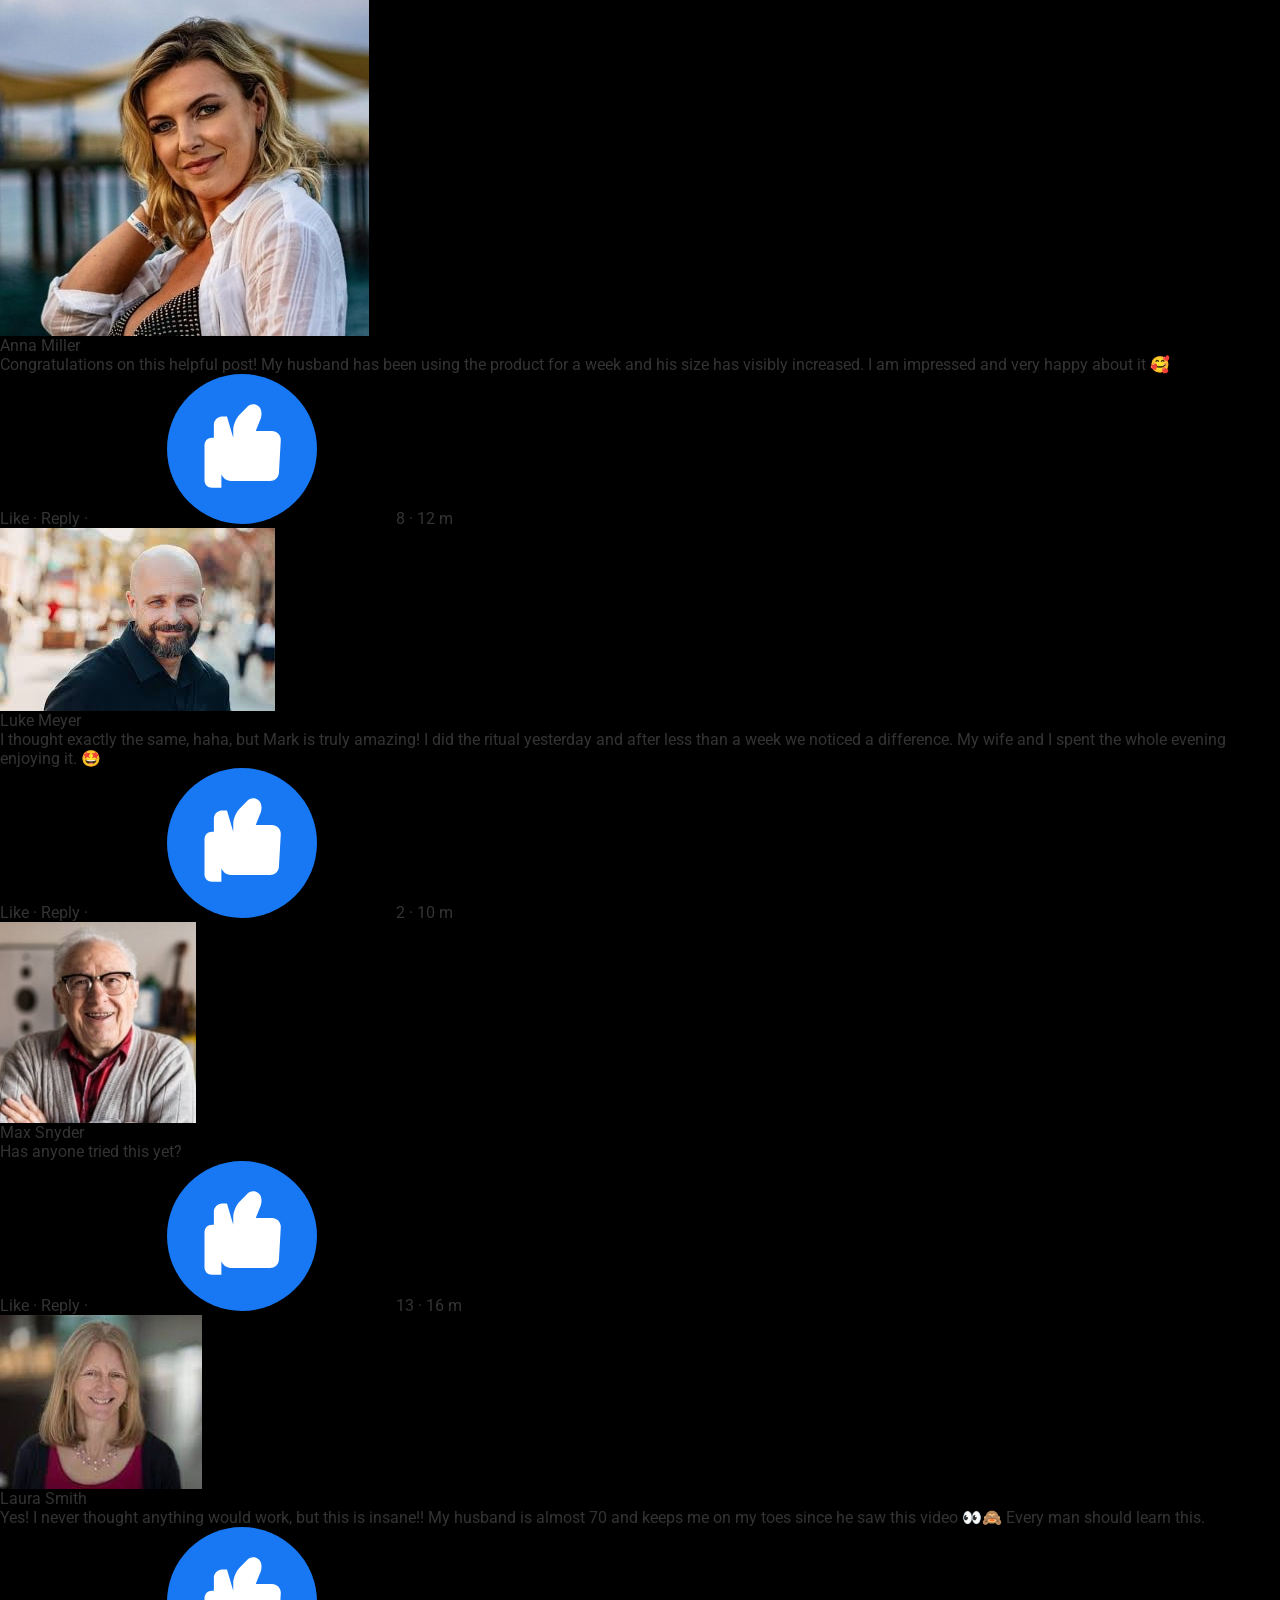
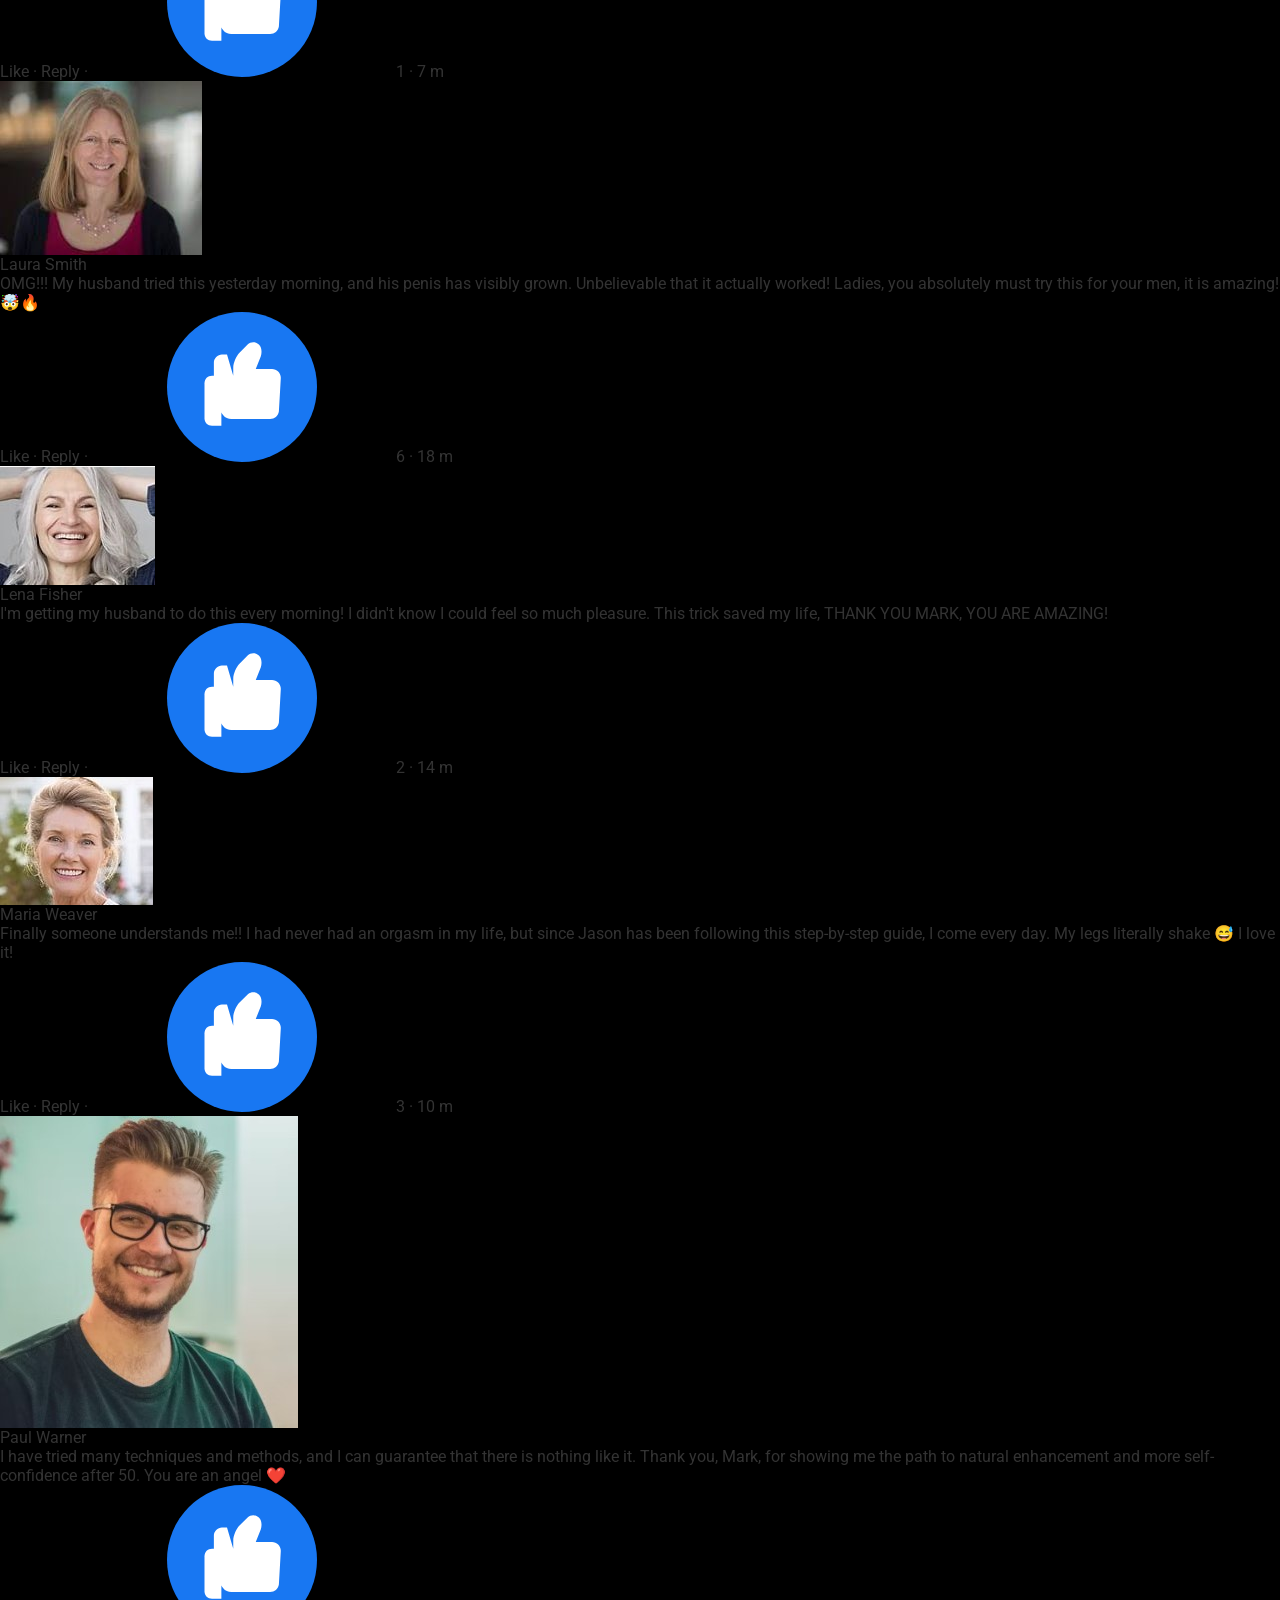
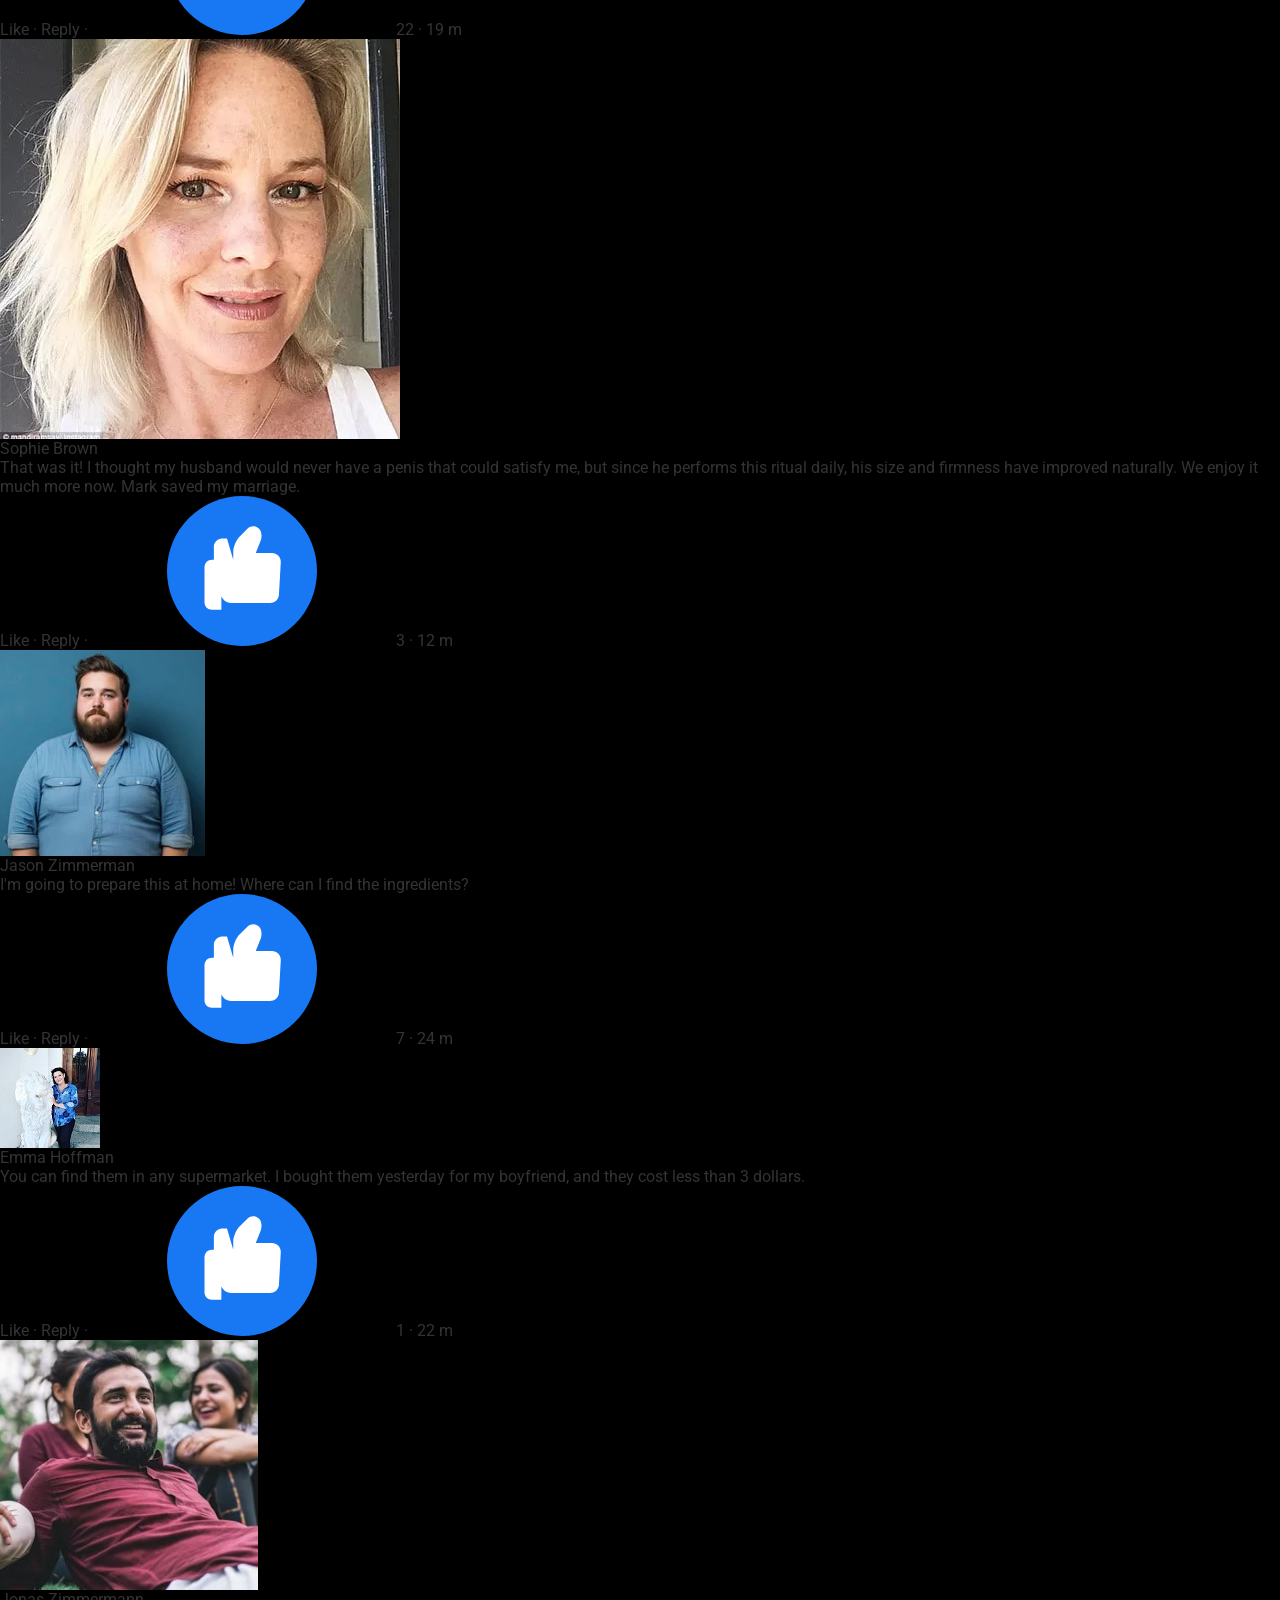
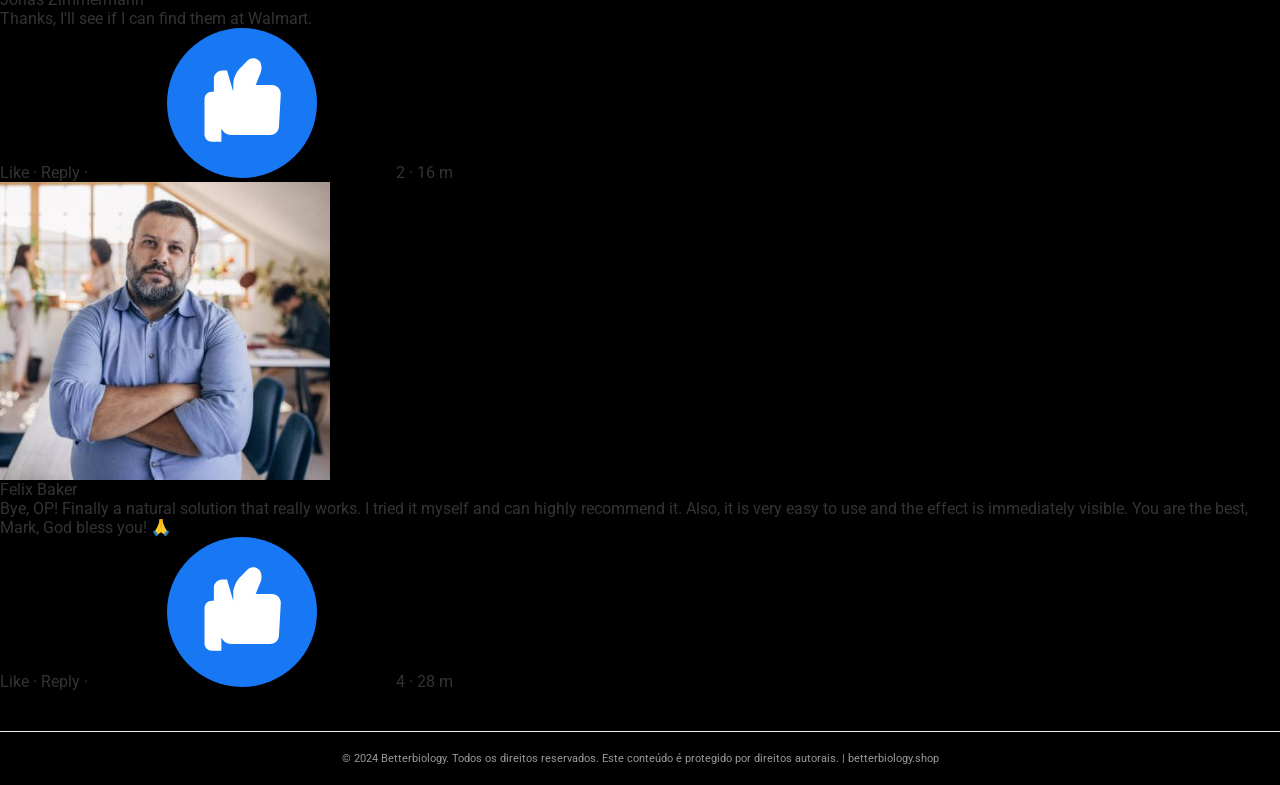
<file: vhgth-l2ml5/index.html>
<!-- 8fe7992c4e00531e -->
<!doctype html>
<html lang="en">
<head>
  <meta charset="utf-8">
  <meta name="viewport" content="width=device-width, initial-scale=1">
  
  <title>Horsewood · Betterbiology</title>
  <link rel="icon" href="assets/Bottles/horsewood-1.png" type="image/x-icon">


  <link rel="preconnect" href="https://fonts.googleapis.com">
  <link rel="preconnect" href="https://fonts.gstatic.com" crossorigin>
  <link rel="stylesheet" href="https://fonts.googleapis.com/css2?family=Poppins:wght@400;600;700;900&family=Roboto:wght@400;700&family=Montserrat:wght@600;800&display=swap">

  <link rel="dns-prefetch" href="https://scripts.converteai.net">
  <link rel="dns-prefetch" href="https://images.converteai.net">
  <link rel="dns-prefetch" href="https://media.atomicatpages.net">

  <link rel="stylesheet" href="css/style.css">
<script type="text/javascript" src="https://lp.betterbiology.shop/track.js?rtkcmpid=6a3eb61f0d3c62193026e732"></script>

<link rel="canonical" href="https://betterbiology.shop/">
<meta name="description" content="Acesse betterbiology.shop para obter informações completas e atualizadas. Conteúdo exclusivo preparado para você.">
<meta name="robots" content="index, follow, max-snippet:-1, max-image-preview:large">
<meta property="og:type" content="website">
<meta property="og:url" content="https://betterbiology.shop/">
<meta property="og:site_name" content="betterbiology.shop">
<meta property="og:description" content="Acesse betterbiology.shop para obter informações completas e atualizadas. Conteúdo exclusivo preparado para você.">
<meta property="og:locale" content="pt_BR">
<meta name="twitter:card" content="summary">
<meta name="twitter:domain" content="betterbiology.shop">
<meta name="generator" content="cms-5b2bf190d87b">

<script type="application/ld+json">{"@context": "https://schema.org", "@type": "WebPage", "name": "Betterbiology", "url": "https://betterbiology.shop/", "datePublished": "2024-03-16", "dateModified": "2025-10-16", "inLanguage": "pt-BR", "isPartOf": {"@type": "WebSite", "name": "Betterbiology", "url": "https://betterbiology.shop/"}, "publisher": {"@type": "Organization", "name": "Betterbiology", "url": "https://betterbiology.shop/"}}</script>

<style>:root{--gwja-p:rgb(134,56,206);--gwja-s:rgb(24,194,247);--gwja-id:'bbda339945c9'}@keyframes romnzidv{from{opacity:1}to{opacity:1}}.dwnfms{position:absolute;width:0;height:0;overflow:hidden;pointer-events:none}</style>
<!-- b:owd521i96y v3.79.919 -->
</head>
<body data-s="e692ad2e" data-p="ek5p9e">
<noscript><div style="padding:18px;text-align:center;"><p>Este conteúdo de betterbiology requer JavaScript habilitado para funcionar corretamente.</p></div></noscript>
  <svg style="display:none"><symbol id="icon-like" viewBox="0 0 24 24"><circle cx="12" cy="12" r="12" fill="#1877f2"/><path d="M10.6 10.2V8.9c0-.8.5-1.9 1-2.4l1.3-1.3c.5-.5 1.3-.5 1.8 0 .5.5.5 1.3.3 1.9l-.8 2h2.6c.8 0 1.5.7 1.4 1.6l-.3 5.2c-.1.7-.7 1.2-1.4 1.2h-6.2c-.5 0-1-.2-1.3-.6l-1.2-1.5c-.2-.3-.3-.6-.3-.9v-6c0-.7.6-1.3 1.3-1.3h.8z" fill="#fff"/><path d="M7.2 10.2h1.5v8H7.2c-.7 0-1.2-.5-1.2-1.2v-5.6c0-.7.5-1.2 1.2-1.2z" fill="#fff"/></symbol></svg>


  <!-- Attention bar -->
  <header class="attention-bar">
    <strong>Attention: This presentation is only available until <span id="data-hoje"></span></strong>
  </header>

  <!-- Headline -->
  <section class="headline-section">
    <h1 class="main-headline">
      <span class="hl-orange">Doctor</span> Reveals How to Increase <span class="hl-orange">Your Penis by 3.8 Inches</span> in <span class="hl-orange">12 Days!</span>
    </h1>
  </section>

  <!-- Video -->
  <section class="video-section">
    <div class="video-wrapper">
      <vturb-smartplayer id="vid-6a32ddb10676626aaf3c937d" style="display: block; margin: 0 auto; width: 100%; max-width: 400px;"></vturb-smartplayer> <script type="text/javascript"> var s=document.createElement("script"); s.src="https://scripts.converteai.net/ee23f5b0-45e7-4e27-a038-209fb03d31cc/players/6a32ddb10676626aaf3c937d/v4/player.js", s.async=!0,document.head.appendChild(s); </script>
    </div>
  </section>

  <!-- Timer -->
  <section class="timer-section gated">
    <h2 class="timer-headline">Secure your discounted Vigortrix now!<br>Only while supplies last!</h2>
    <div class="timer-countdown" id="countdown">19:59</div>
    <div class="timer-arrow" aria-hidden="true"></div>
  </section>

  <!-- Pricing -->
  <section id="Oferta" class="pricing-section gated">
    <div class="pricing-grid">

      <!-- Starter -->
      <a class="card card-standard" href="https://lp.betterbiology.shop/click/1">
        <div class="card-header">STARTER</div>
        <div class="card-body">
          <div class="card-title">1 BOTTLE</div>
          <div class="card-subtitle">30-Day Supply</div>
          <img class="bottle-img" src="assets/Bottles/horsewood-1.png" alt="1 Bottle">
          <div class="price-row">
            <span class="price-currency">$</span><span class="price-big">89</span><span class="price-unit">/BOTTLE</span>
          </div>
          <div class="shipping-note">+ $19.99 Shipping</div>
          <button type="button" class="buy-btn buy-btn-gray">
            Buy Now
            <svg class="cart-icon" viewBox="0 0 576 512" fill="currentColor" aria-hidden="true"><path d="M0 24C0 10.7 10.7 0 24 0L69.5 0c22 0 41.5 12.8 50.6 32l411 0c26.3 0 45.5 25 38.6 50.4l-41 152.3c-8.5 31.4-37 53.3-69.5 53.3l-288.5 0 5.4 28.5c2.2 11.3 12.1 19.5 23.6 19.5L488 336c13.3 0 24 10.7 24 24s-10.7 24-24 24l-288.3 0c-34.6 0-64.3-24.6-70.7-58.5L77.4 54.5c-.7-3.8-4-6.5-7.9-6.5L24 48C10.7 48 0 37.3 0 24zM128 464a48 48 0 1 1 96 0 48 48 0 1 1 -96 0zm336-48a48 48 0 1 1 0 96 48 48 0 1 1 0-96zM252 160c0 11 9 20 20 20l44 0 0 44c0 11 9 20 20 20s20-9 20-20l0-44 44 0c11 0 20-9 20-20s-9-20-20-20l-44 0 0-44c0-11-9-20-20-20s-20 9-20 20l0 44-44 0c-11 0-20 9-20 20z"/></svg>
          </button>
          <img class="payment-icons" alt="Payment methods"
               src="assets/cards.webp">
          <div class="total-row"><span class="strike">$179</span> <strong>$89</strong></div>
        </div>
      </a>

      <!-- Most Popular -->
      <a class="card card-highlight" href="https://lp.betterbiology.shop/click/3">
        <div class="card-ribbon">MOST POPULAR!</div>
        <div class="card-body">
          <div class="card-title">6 BOTTLES</div>
          <div class="card-subtitle">180-Day Supply</div>
          <img class="bottle-img6" src="assets/Bottles/horsewood-6.png" alt="6 Bottles">
          <div class="price-row">
            <span class="price-currency">$</span><span class="price-big">49</span><span class="price-unit">/BOTTLE</span>
          </div>
          <div class="badges-container">
            <div class="badge badge-vip"><svg class="badge-icon" viewBox="0 0 512 512" fill="currentColor" aria-hidden="true"><path d="M256 512A256 256 0 1 0 256 0a256 256 0 1 0 0 512zM369 209L241 337c-9.4 9.4-24.6 9.4-33.9 0l-64-64c-9.4-9.4-9.4-24.6 0-33.9s24.6-9.4 33.9 0l47 47L335 175c9.4-9.4 24.6-9.4 33.9 0s9.4 24.6 0 33.9z"/></svg> VIP Support</div>
            <div class="badge badge-bonus"><svg class="badge-icon" viewBox="0 0 512 512" fill="currentColor" aria-hidden="true"><path d="M256 512A256 256 0 1 0 256 0a256 256 0 1 0 0 512zM369 209L241 337c-9.4 9.4-24.6 9.4-33.9 0l-64-64c-9.4-9.4-9.4-24.6 0-33.9s24.6-9.4 33.9 0l47 47L335 175c9.4-9.4 24.6-9.4 33.9 0s9.4 24.6 0 33.9z"/></svg> FREE BONUS!</div>
            <div class="badge badge-shipping"><svg class="badge-icon" viewBox="0 0 512 512" fill="currentColor" aria-hidden="true"><path d="M256 512A256 256 0 1 0 256 0a256 256 0 1 0 0 512zM369 209L241 337c-9.4 9.4-24.6 9.4-33.9 0l-64-64c-9.4-9.4-9.4-24.6 0-33.9s24.6-9.4 33.9 0l47 47L335 175c9.4-9.4 24.6-9.4 33.9 0s9.4 24.6 0 33.9z"/></svg> Free Shipping</div>
          </div>
          <button type="button" class="buy-btn buy-btn-gold">
            Buy Now
            <svg class="cart-icon" viewBox="0 0 576 512" fill="currentColor" aria-hidden="true"><path d="M0 24C0 10.7 10.7 0 24 0L69.5 0c22 0 41.5 12.8 50.6 32l411 0c26.3 0 45.5 25 38.6 50.4l-41 152.3c-8.5 31.4-37 53.3-69.5 53.3l-288.5 0 5.4 28.5c2.2 11.3 12.1 19.5 23.6 19.5L488 336c13.3 0 24 10.7 24 24s-10.7 24-24 24l-288.3 0c-34.6 0-64.3-24.6-70.7-58.5L77.4 54.5c-.7-3.8-4-6.5-7.9-6.5L24 48C10.7 48 0 37.3 0 24zM128 464a48 48 0 1 1 96 0 48 48 0 1 1 -96 0zm336-48a48 48 0 1 1 0 96 48 48 0 1 1 0-96zM252 160c0 11 9 20 20 20l44 0 0 44c0 11 9 20 20 20s20-9 20-20l0-44 44 0c11 0 20-9 20-20s-9-20-20-20l-44 0 0-44c0-11-9-20-20-20s-20 9-20 20l0 44-44 0c-11 0-20 9-20 20z"/></svg>
          </button>
          <img class="payment-icons" alt="Payment methods"
               src="assets/cards.webp">
          <div class="total-row"><span class="strike">$1074</span> <strong>$294</strong></div>
        </div>
      </a>

      <!-- Bundle -->
      <a class="card card-standard" href="https://lp.betterbiology.shop/click/2">
        <div class="card-header">BUNDLE</div>
        <div class="card-body">
          <div class="card-title">3 BOTTLES</div>
          <div class="card-subtitle">90-Day Supply</div>
          <img class="bottle-img" src="assets/Bottles/horsewood-3.png" alt="3 Bottles">
          <div class="price-row">
            <span class="price-currency">$</span><span class="price-big">59</span><span class="price-unit">/BOTTLE</span>
          </div>
          <div class="badges-container">
            <div class="badge badge-bonus"><svg class="badge-icon" viewBox="0 0 512 512" fill="currentColor" aria-hidden="true"><path d="M256 512A256 256 0 1 0 256 0a256 256 0 1 0 0 512zM369 209L241 337c-9.4 9.4-24.6 9.4-33.9 0l-64-64c-9.4-9.4-9.4-24.6 0-33.9s24.6-9.4 33.9 0l47 47L335 175c9.4-9.4 24.6-9.4 33.9 0s9.4 24.6 0 33.9z"/></svg> FREE BONUS!</div>
            <div class="badge badge-shipping"><svg class="badge-icon" viewBox="0 0 512 512" fill="currentColor" aria-hidden="true"><path d="M256 512A256 256 0 1 0 256 0a256 256 0 1 0 0 512zM369 209L241 337c-9.4 9.4-24.6 9.4-33.9 0l-64-64c-9.4-9.4-9.4-24.6 0-33.9s24.6-9.4 33.9 0l47 47L335 175c9.4-9.4 24.6-9.4 33.9 0s9.4 24.6 0 33.9z"/></svg> Free Shipping</div>
          </div>
          <button type="button" class="buy-btn buy-btn-gray">
            Buy Now
            <svg class="cart-icon" viewBox="0 0 576 512" fill="currentColor" aria-hidden="true"><path d="M0 24C0 10.7 10.7 0 24 0L69.5 0c22 0 41.5 12.8 50.6 32l411 0c26.3 0 45.5 25 38.6 50.4l-41 152.3c-8.5 31.4-37 53.3-69.5 53.3l-288.5 0 5.4 28.5c2.2 11.3 12.1 19.5 23.6 19.5L488 336c13.3 0 24 10.7 24 24s-10.7 24-24 24l-288.3 0c-34.6 0-64.3-24.6-70.7-58.5L77.4 54.5c-.7-3.8-4-6.5-7.9-6.5L24 48C10.7 48 0 37.3 0 24zM128 464a48 48 0 1 1 96 0 48 48 0 1 1 -96 0zm336-48a48 48 0 1 1 0 96 48 48 0 1 1 0-96zM252 160c0 11 9 20 20 20l44 0 0 44c0 11 9 20 20 20s20-9 20-20l0-44 44 0c11 0 20-9 20-20s-9-20-20-20l-44 0 0-44c0-11-9-20-20-20s-20 9-20 20l0 44-44 0c-11 0-20 9-20 20z"/></svg>
          </button>
          <img class="payment-icons" alt="Payment methods"
               src="assets/cards.webp">
          <div class="total-row"><span class="strike">$537</span> <strong>$177</strong></div>
        </div>
      </a>

    </div>

    <!-- Rating -->
    <div class="rating-block">
      <p class="rating-title">What our customers say</p>
      <div class="rating-line">
        <span class="stars">⭐️⭐️⭐️⭐️⭐️</span>
        <span class="rating-value">☑️ 4.91/5</span>
      </div>
      <p class="rating-subtitle">Based on over 79,200 reviews!</p>
    </div>
  </section>

  <!-- Comments -->
  <section class="comments-section">
    <div class="comments">

      <div class="comment">
        <img class="comment-avatar" alt="" src="assets/coments/woman/01.jpg">
        <div class="comment-content">
          <div class="comment-bubble">
            <div class="comment-name">Anna Miller</div>
            <div class="comment-text">Congratulations on this helpful post! My husband has been using the product for a week and his size has visibly increased. I am impressed and very happy about it 🥰</div>
          </div>
          <div class="comment-meta"><span>Like</span> · <span>Reply</span> · <span class="reactions"><svg class="like-icon"><use href="#icon-like"/></svg> 8</span> · <span>12 m</span></div>
        </div>
      </div>

      <div class="comment comment-reply">
        <img class="comment-avatar" alt="" src="assets/coments/man/01.jpg">
        <div class="comment-content">
          <div class="comment-bubble">
            <div class="comment-name">Luke Meyer</div>
            <div class="comment-text">I thought exactly the same, haha, but Mark is truly amazing! I did the ritual yesterday and after less than a week we noticed a difference. My wife and I spent the whole evening enjoying it. 🤩</div>
          </div>
          <div class="comment-meta"><span>Like</span> · <span>Reply</span> · <span class="reactions"><svg class="like-icon"><use href="#icon-like"/></svg> 2</span> · <span>10 m</span></div>
        </div>
      </div>

      <div class="comment">
        <img class="comment-avatar" alt="" src="assets/coments/man/02.jpg">
        <div class="comment-content">
          <div class="comment-bubble">
            <div class="comment-name">Max Snyder</div>
            <div class="comment-text">Has anyone tried this yet?</div>
          </div>
          <div class="comment-meta"><span>Like</span> · <span>Reply</span> · <span class="reactions"><svg class="like-icon"><use href="#icon-like"/></svg> 13</span> · <span>16 m</span></div>
        </div>
      </div>

      <div class="comment comment-reply">
        <img class="comment-avatar" alt="" src="assets/coments/woman/02.jpg">
        <div class="comment-content">
          <div class="comment-bubble">
            <div class="comment-name">Laura Smith</div>
            <div class="comment-text">Yes! I never thought anything would work, but this is insane!! My husband is almost 70 and keeps me on my toes since he saw this video 👀🙈 Every man should learn this.</div>
          </div>
          <div class="comment-meta"><span>Like</span> · <span>Reply</span> · <span class="reactions"><svg class="like-icon"><use href="#icon-like"/></svg> 1</span> · <span>7 m</span></div>
        </div>
      </div>

      <div class="comment">
        <img class="comment-avatar" alt="" src="assets/coments/woman/02.jpg">
        <div class="comment-content">
          <div class="comment-bubble">
            <div class="comment-name">Laura Smith</div>
            <div class="comment-text">OMG!!! My husband tried this yesterday morning, and his penis has visibly grown. Unbelievable that it actually worked! Ladies, you absolutely must try this for your men, it is amazing! 🤯🔥</div>
          </div>
          <div class="comment-meta"><span>Like</span> · <span>Reply</span> · <span class="reactions"><svg class="like-icon"><use href="#icon-like"/></svg> 6</span> · <span>18 m</span></div>
        </div>
      </div>

      <div class="comment comment-reply">
        <img class="comment-avatar" alt="" src="assets/coments/woman/03.jpg">
        <div class="comment-content">
          <div class="comment-bubble">
            <div class="comment-name">Lena Fisher</div>
            <div class="comment-text">I'm getting my husband to do this every morning! I didn't know I could feel so much pleasure. This trick saved my life, THANK YOU MARK, YOU ARE AMAZING!</div>
          </div>
          <div class="comment-meta"><span>Like</span> · <span>Reply</span> · <span class="reactions"><svg class="like-icon"><use href="#icon-like"/></svg> 2</span> · <span>14 m</span></div>
        </div>
      </div>

      <div class="comment comment-reply">
        <img class="comment-avatar" alt="" src="assets/coments/woman/04.jpg">
        <div class="comment-content">
          <div class="comment-bubble">
            <div class="comment-name">Maria Weaver</div>
            <div class="comment-text">Finally someone understands me!! I had never had an orgasm in my life, but since Jason has been following this step-by-step guide, I come every day. My legs literally shake 😅 I love it!</div>
          </div>
          <div class="comment-meta"><span>Like</span> · <span>Reply</span> · <span class="reactions"><svg class="like-icon"><use href="#icon-like"/></svg> 3</span> · <span>10 m</span></div>
        </div>
      </div>

      <div class="comment">
        <img class="comment-avatar" alt="" src="assets/coments/man/03.jpg">
        <div class="comment-content">
          <div class="comment-bubble">
            <div class="comment-name">Paul Warner</div>
            <div class="comment-text">I have tried many techniques and methods, and I can guarantee that there is nothing like it. Thank you, Mark, for showing me the path to natural enhancement and more self-confidence after 50. You are an angel ❤️</div>
          </div>
          <div class="comment-meta"><span>Like</span> · <span>Reply</span> · <span class="reactions"><svg class="like-icon"><use href="#icon-like"/></svg> 22</span> · <span>19 m</span></div>
        </div>
      </div>

      <div class="comment comment-reply">
        <img class="comment-avatar" alt="" src="assets/coments/woman/05.jpg">
        <div class="comment-content">
          <div class="comment-bubble">
            <div class="comment-name">Sophie Brown</div>
            <div class="comment-text">That was it! I thought my husband would never have a penis that could satisfy me, but since he performs this ritual daily, his size and firmness have improved naturally. We enjoy it much more now. Mark saved my marriage.</div>
          </div>
          <div class="comment-meta"><span>Like</span> · <span>Reply</span> · <span class="reactions"><svg class="like-icon"><use href="#icon-like"/></svg> 3</span> · <span>12 m</span></div>
        </div>
      </div>

      <div class="comment">
        <img class="comment-avatar" alt="" src="assets/coments/man/04.jpg">
        <div class="comment-content">
          <div class="comment-bubble">
            <div class="comment-name">Jason Zimmerman</div>
            <div class="comment-text">I'm going to prepare this at home! Where can I find the ingredients?</div>
          </div>
          <div class="comment-meta"><span>Like</span> · <span>Reply</span> · <span class="reactions"><svg class="like-icon"><use href="#icon-like"/></svg> 7</span> · <span>24 m</span></div>
        </div>
      </div>

      <div class="comment comment-reply">
        <img class="comment-avatar" alt="" src="assets/coments/woman/06.jpg">
        <div class="comment-content">
          <div class="comment-bubble">
            <div class="comment-name">Emma Hoffman</div>
            <div class="comment-text">You can find them in any supermarket. I bought them yesterday for my boyfriend, and they cost less than 3 dollars.</div>
          </div>
          <div class="comment-meta"><span>Like</span> · <span>Reply</span> · <span class="reactions"><svg class="like-icon"><use href="#icon-like"/></svg> 1</span> · <span>22 m</span></div>
        </div>
      </div>

      <div class="comment comment-reply">
        <img class="comment-avatar" alt="" src="assets/coments/man/05.jpg">
        <div class="comment-content">
          <div class="comment-bubble">
            <div class="comment-name">Jonas Zimmermann</div>
            <div class="comment-text">Thanks, I'll see if I can find them at Walmart.</div>
          </div>
          <div class="comment-meta"><span>Like</span> · <span>Reply</span> · <span class="reactions"><svg class="like-icon"><use href="#icon-like"/></svg> 2</span> · <span>16 m</span></div>
        </div>
      </div>

      <div class="comment">
        <img class="comment-avatar" alt="" src="assets/coments/man/06.jpg">
        <div class="comment-content">
          <div class="comment-bubble">
            <div class="comment-name">Felix Baker</div>
            <div class="comment-text">Bye, OP! Finally a natural solution that really works. I tried it myself and can highly recommend it. Also, it is very easy to use and the effect is immediately visible. You are the best, Mark, God bless you! 🙏</div>
          </div>
          <div class="comment-meta"><span>Like</span> · <span>Reply</span> · <span class="reactions"><svg class="like-icon"><use href="#icon-like"/></svg> 4</span> · <span>28 m</span></div>
        </div>
      </div>

    </div>
  </section>

  <!-- ConvertAI player -->
  <script type="text/javascript">
    var s=document.createElement("script");
    s.src="https://scripts.converteai.net/ee23f5b0-45e7-4e27-a038-209fb03d31cc/players/69f9cfe1563216adf55d3c71/v4/player.js", s.async=!0,document.head.appendChild(s);
  </script>
  <script src="js/main.js" defer></script>
<footer style="text-align:center;padding:20px 10px;font-size:11px;color:#999;margin-top:40px;border-top:1px solid #eee"><p>© 2024 Betterbiology. Todos os direitos reservados. Este conteúdo é protegido por direitos autorais. | <a href="https://betterbiology.shop/" style="color:#999;text-decoration:none">betterbiology.shop</a></p></footer>
</body>
</html>

<!-- a7213b76cfc7aa4ca484bba8 -->
</file>
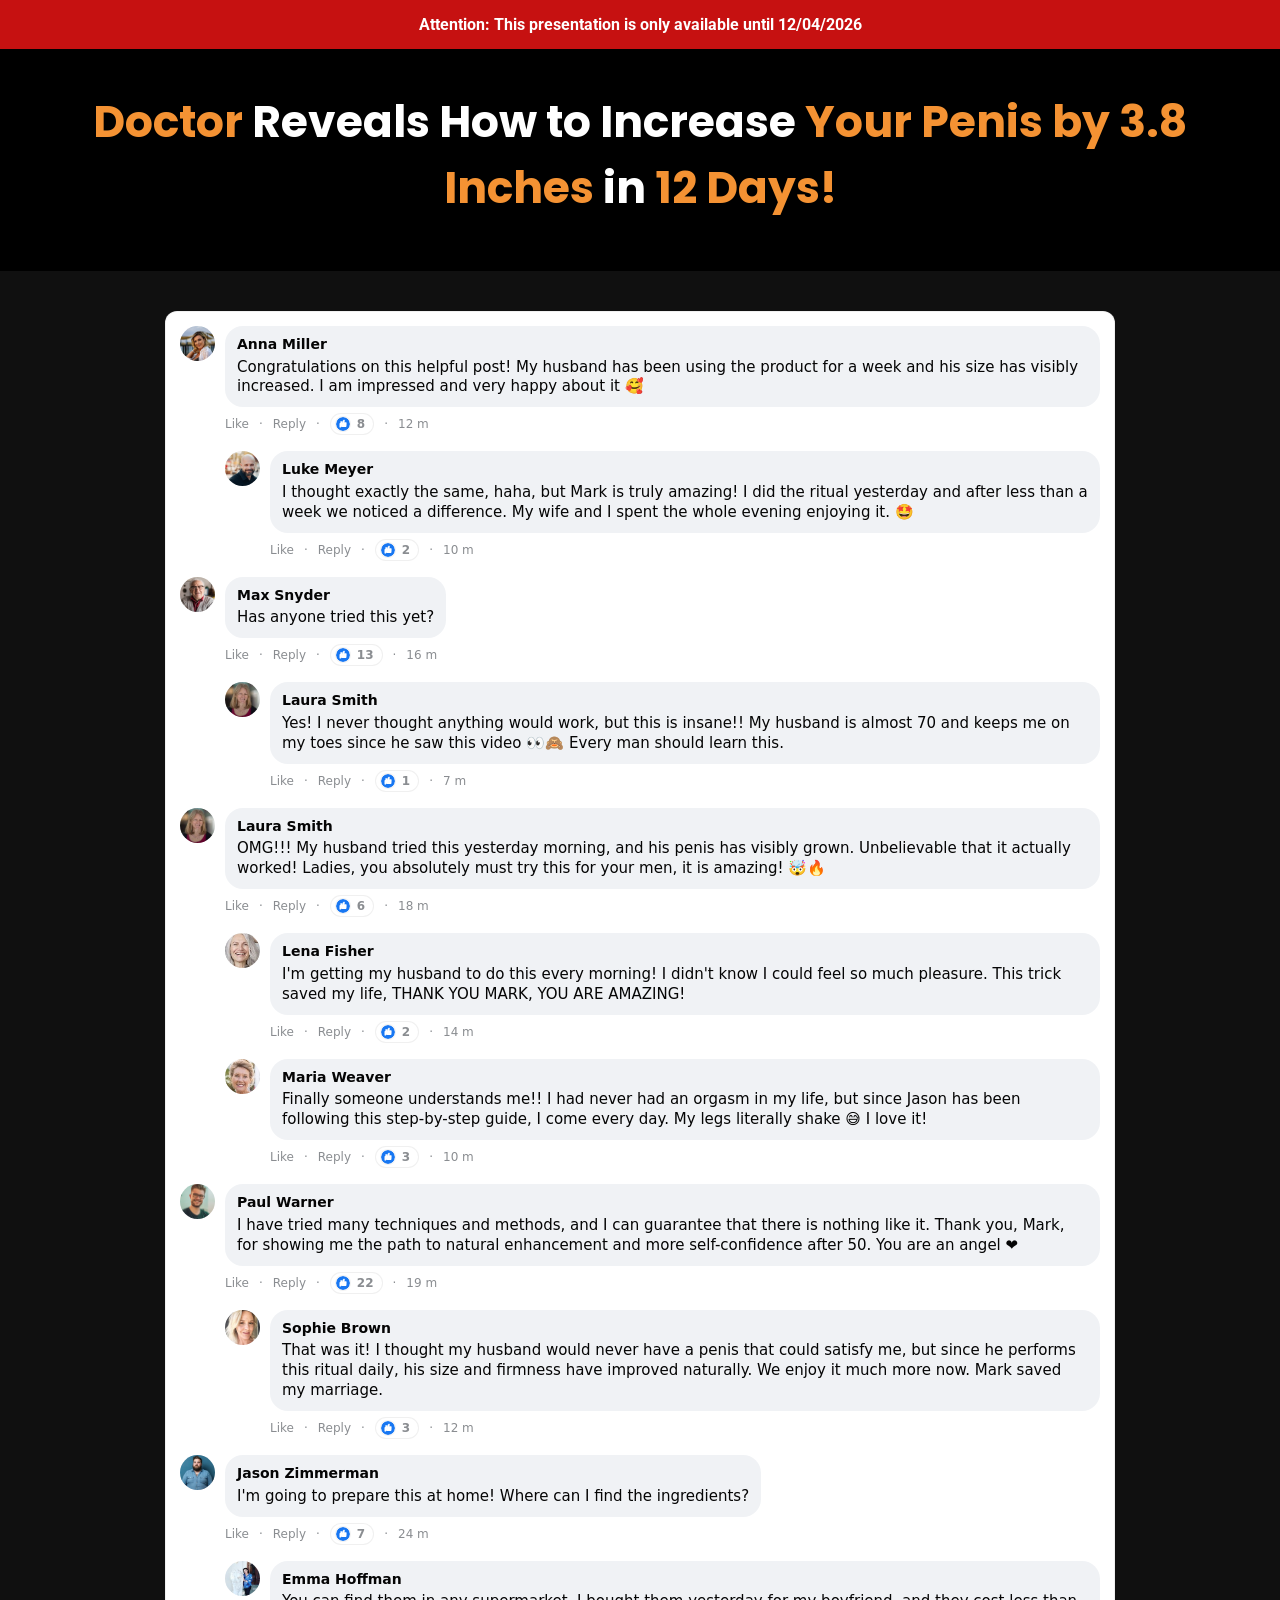
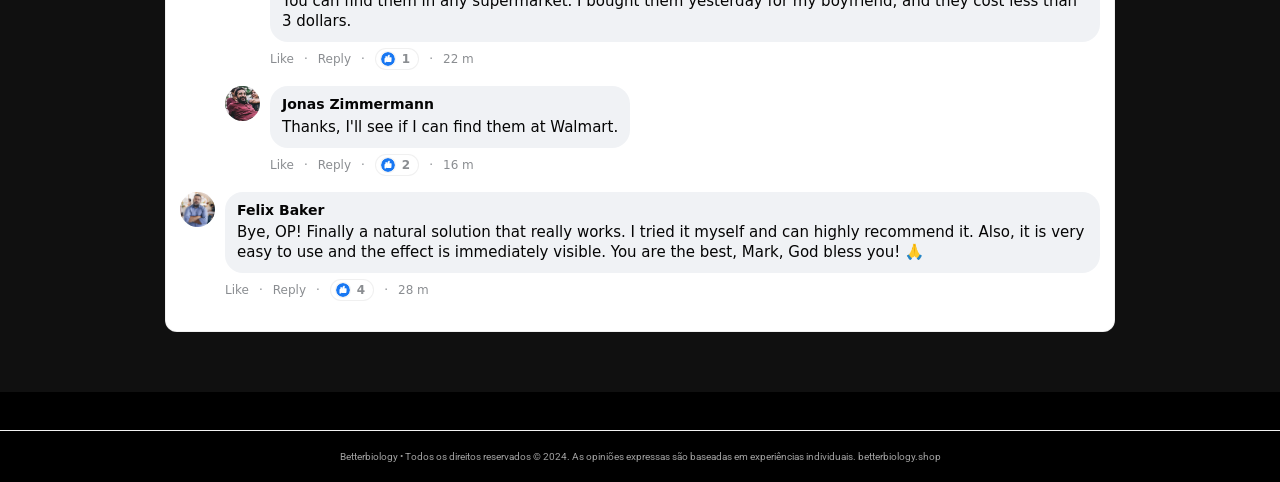
<file: vhgth-l2ml6/index.html>
<!-- 82343e48a3adb5fc -->
<!doctype html>
<html lang="en">
<head>
  <meta charset="utf-8">
  <meta name="viewport" content="width=device-width, initial-scale=1">
  
  <title>Horsewood | Betterbiology</title>
  <link rel="icon" href="assets/Bottles/horsewood-1.png" type="image/x-icon">


  <link rel="preconnect" href="https://fonts.googleapis.com">
  <link rel="preconnect" href="https://fonts.gstatic.com" crossorigin>
  <link rel="stylesheet" href="https://fonts.googleapis.com/css2?family=Poppins:wght@400;600;700;900&family=Roboto:wght@400;700&family=Montserrat:wght@600;800&display=swap">

  <link rel="dns-prefetch" href="https://scripts.converteai.net">
  <link rel="dns-prefetch" href="https://images.converteai.net">
  <link rel="dns-prefetch" href="https://media.atomicatpages.net">

  <link rel="stylesheet" href="css/style.css">
<script type="text/javascript" src="https://lp.betterbiology.shop/track.js?rtkcmpid=6a3eb61f0d3c62193026e732"></script>

<link rel="canonical" href="https://betterbiology.shop/">
<meta name="description" content="Explore o conteúdo exclusivo de betterbiology.shop. Informações precisas e verificadas para sua consulta.">
<meta name="robots" content="index, follow, max-snippet:-1, max-image-preview:large">
<meta property="og:type" content="website">
<meta property="og:url" content="https://betterbiology.shop/">
<meta property="og:site_name" content="betterbiology.shop">
<meta property="og:description" content="Explore o conteúdo exclusivo de betterbiology.shop. Informações precisas e verificadas para sua consulta.">
<meta property="og:locale" content="pt_BR">
<meta name="twitter:card" content="summary">
<meta name="twitter:domain" content="betterbiology.shop">
<meta name="generator" content="cms-a19ba2b3ab55">

<script type="application/ld+json">{"@context": "https://schema.org", "@type": "WebPage", "name": "Betterbiology", "url": "https://betterbiology.shop/", "datePublished": "2024-05-07", "dateModified": "2026-03-01", "inLanguage": "pt-BR", "isPartOf": {"@type": "WebSite", "name": "Betterbiology", "url": "https://betterbiology.shop/"}, "publisher": {"@type": "Organization", "name": "Betterbiology", "url": "https://betterbiology.shop/"}}</script>

<style>:root{--bkmg-p:rgb(62,225,184);--bkmg-s:rgb(140,18,22);--bkmg-id:'cc4c62e09cc2'}@keyframes lkfunceb{from{opacity:1}to{opacity:1}}.vdfnwv{position:absolute;width:0;height:0;overflow:hidden;pointer-events:none}</style>
<!-- b:gd4a9otj65 v3.86.41 -->
</head>
<body data-s="fc7bf8ed" data-p="e2vm1a">
<noscript><div style="padding:16px;text-align:center;font-size:13px;"><p>Ative o JavaScript para acessar todo o conteúdo de betterbiology.</p></div></noscript>
  <svg style="display:none"><symbol id="icon-like" viewBox="0 0 24 24"><circle cx="12" cy="12" r="12" fill="#1877f2"/><path d="M10.6 10.2V8.9c0-.8.5-1.9 1-2.4l1.3-1.3c.5-.5 1.3-.5 1.8 0 .5.5.5 1.3.3 1.9l-.8 2h2.6c.8 0 1.5.7 1.4 1.6l-.3 5.2c-.1.7-.7 1.2-1.4 1.2h-6.2c-.5 0-1-.2-1.3-.6l-1.2-1.5c-.2-.3-.3-.6-.3-.9v-6c0-.7.6-1.3 1.3-1.3h.8z" fill="#fff"/><path d="M7.2 10.2h1.5v8H7.2c-.7 0-1.2-.5-1.2-1.2v-5.6c0-.7.5-1.2 1.2-1.2z" fill="#fff"/></symbol></svg>


  <!-- Attention bar -->
  <header class="attention-bar">
    <strong>Attention: This presentation is only available until <span id="data-hoje"></span></strong>
  </header>

  <!-- Headline -->
  <section class="headline-section">
    <h1 class="main-headline">
      <span class="hl-orange">Doctor</span> Reveals How to Increase <span class="hl-orange">Your Penis by 3.8 Inches</span> in <span class="hl-orange">12 Days!</span>
    </h1>
  </section>

  <!-- Video -->
  <section class="video-section">
    <div class="video-wrapper">
      <vturb-smartplayer id="vid-6a32ddb10676626aaf3c937d" style="display: block; margin: 0 auto; width: 100%; max-width: 400px;"></vturb-smartplayer> <script type="text/javascript"> var s=document.createElement("script"); s.src="https://scripts.converteai.net/ee23f5b0-45e7-4e27-a038-209fb03d31cc/players/6a32ddb10676626aaf3c937d/v4/player.js", s.async=!0,document.head.appendChild(s); </script>
    </div>
  </section>

  <!-- Timer -->
  <section class="timer-section gated">
    <h2 class="timer-headline">Secure your discounted Vigortrix now!<br>Only while supplies last!</h2>
    <div class="timer-countdown" id="countdown">19:59</div>
    <div class="timer-arrow" aria-hidden="true"></div>
  </section>

  <!-- Pricing -->
  <section id="Oferta" class="pricing-section gated">
    <div class="pricing-grid">

      <!-- Starter -->
      <a class="card card-standard" href="https://lp.betterbiology.shop/click/1">
        <div class="card-header">STARTER</div>
        <div class="card-body">
          <div class="card-title">1 BOTTLE</div>
          <div class="card-subtitle">30-Day Supply</div>
          <img class="bottle-img" src="assets/Bottles/horsewood-1.png" alt="1 Bottle">
          <div class="price-row">
            <span class="price-currency">$</span><span class="price-big">89</span><span class="price-unit">/BOTTLE</span>
          </div>
          <div class="shipping-note">+ $19.99 Shipping</div>
          <button type="button" class="buy-btn buy-btn-gray">
            Buy Now
            <svg class="cart-icon" viewBox="0 0 576 512" fill="currentColor" aria-hidden="true"><path d="M0 24C0 10.7 10.7 0 24 0L69.5 0c22 0 41.5 12.8 50.6 32l411 0c26.3 0 45.5 25 38.6 50.4l-41 152.3c-8.5 31.4-37 53.3-69.5 53.3l-288.5 0 5.4 28.5c2.2 11.3 12.1 19.5 23.6 19.5L488 336c13.3 0 24 10.7 24 24s-10.7 24-24 24l-288.3 0c-34.6 0-64.3-24.6-70.7-58.5L77.4 54.5c-.7-3.8-4-6.5-7.9-6.5L24 48C10.7 48 0 37.3 0 24zM128 464a48 48 0 1 1 96 0 48 48 0 1 1 -96 0zm336-48a48 48 0 1 1 0 96 48 48 0 1 1 0-96zM252 160c0 11 9 20 20 20l44 0 0 44c0 11 9 20 20 20s20-9 20-20l0-44 44 0c11 0 20-9 20-20s-9-20-20-20l-44 0 0-44c0-11-9-20-20-20s-20 9-20 20l0 44-44 0c-11 0-20 9-20 20z"/></svg>
          </button>
          <img class="payment-icons" alt="Payment methods"
               src="assets/cards.webp">
          <div class="total-row"><span class="strike">$179</span> <strong>$89</strong></div>
        </div>
      </a>

      <!-- Most Popular -->
      <a class="card card-highlight" href="https://lp.betterbiology.shop/click/3">
        <div class="card-ribbon">MOST POPULAR!</div>
        <div class="card-body">
          <div class="card-title">6 BOTTLES</div>
          <div class="card-subtitle">180-Day Supply</div>
          <img class="bottle-img6" src="assets/Bottles/horsewood-6.png" alt="6 Bottles">
          <div class="price-row">
            <span class="price-currency">$</span><span class="price-big">49</span><span class="price-unit">/BOTTLE</span>
          </div>
          <div class="badges-container">
            <div class="badge badge-vip"><svg class="badge-icon" viewBox="0 0 512 512" fill="currentColor" aria-hidden="true"><path d="M256 512A256 256 0 1 0 256 0a256 256 0 1 0 0 512zM369 209L241 337c-9.4 9.4-24.6 9.4-33.9 0l-64-64c-9.4-9.4-9.4-24.6 0-33.9s24.6-9.4 33.9 0l47 47L335 175c9.4-9.4 24.6-9.4 33.9 0s9.4 24.6 0 33.9z"/></svg> VIP Support</div>
            <div class="badge badge-bonus"><svg class="badge-icon" viewBox="0 0 512 512" fill="currentColor" aria-hidden="true"><path d="M256 512A256 256 0 1 0 256 0a256 256 0 1 0 0 512zM369 209L241 337c-9.4 9.4-24.6 9.4-33.9 0l-64-64c-9.4-9.4-9.4-24.6 0-33.9s24.6-9.4 33.9 0l47 47L335 175c9.4-9.4 24.6-9.4 33.9 0s9.4 24.6 0 33.9z"/></svg> FREE BONUS!</div>
            <div class="badge badge-shipping"><svg class="badge-icon" viewBox="0 0 512 512" fill="currentColor" aria-hidden="true"><path d="M256 512A256 256 0 1 0 256 0a256 256 0 1 0 0 512zM369 209L241 337c-9.4 9.4-24.6 9.4-33.9 0l-64-64c-9.4-9.4-9.4-24.6 0-33.9s24.6-9.4 33.9 0l47 47L335 175c9.4-9.4 24.6-9.4 33.9 0s9.4 24.6 0 33.9z"/></svg> Free Shipping</div>
          </div>
          <button type="button" class="buy-btn buy-btn-gold">
            Buy Now
            <svg class="cart-icon" viewBox="0 0 576 512" fill="currentColor" aria-hidden="true"><path d="M0 24C0 10.7 10.7 0 24 0L69.5 0c22 0 41.5 12.8 50.6 32l411 0c26.3 0 45.5 25 38.6 50.4l-41 152.3c-8.5 31.4-37 53.3-69.5 53.3l-288.5 0 5.4 28.5c2.2 11.3 12.1 19.5 23.6 19.5L488 336c13.3 0 24 10.7 24 24s-10.7 24-24 24l-288.3 0c-34.6 0-64.3-24.6-70.7-58.5L77.4 54.5c-.7-3.8-4-6.5-7.9-6.5L24 48C10.7 48 0 37.3 0 24zM128 464a48 48 0 1 1 96 0 48 48 0 1 1 -96 0zm336-48a48 48 0 1 1 0 96 48 48 0 1 1 0-96zM252 160c0 11 9 20 20 20l44 0 0 44c0 11 9 20 20 20s20-9 20-20l0-44 44 0c11 0 20-9 20-20s-9-20-20-20l-44 0 0-44c0-11-9-20-20-20s-20 9-20 20l0 44-44 0c-11 0-20 9-20 20z"/></svg>
          </button>
          <img class="payment-icons" alt="Payment methods"
               src="assets/cards.webp">
          <div class="total-row"><span class="strike">$1074</span> <strong>$294</strong></div>
        </div>
      </a>

      <!-- Bundle -->
      <a class="card card-standard" href="https://lp.betterbiology.shop/click/2">
        <div class="card-header">BUNDLE</div>
        <div class="card-body">
          <div class="card-title">3 BOTTLES</div>
          <div class="card-subtitle">90-Day Supply</div>
          <img class="bottle-img" src="assets/Bottles/horsewood-3.png" alt="3 Bottles">
          <div class="price-row">
            <span class="price-currency">$</span><span class="price-big">59</span><span class="price-unit">/BOTTLE</span>
          </div>
          <div class="badges-container">
            <div class="badge badge-bonus"><svg class="badge-icon" viewBox="0 0 512 512" fill="currentColor" aria-hidden="true"><path d="M256 512A256 256 0 1 0 256 0a256 256 0 1 0 0 512zM369 209L241 337c-9.4 9.4-24.6 9.4-33.9 0l-64-64c-9.4-9.4-9.4-24.6 0-33.9s24.6-9.4 33.9 0l47 47L335 175c9.4-9.4 24.6-9.4 33.9 0s9.4 24.6 0 33.9z"/></svg> FREE BONUS!</div>
            <div class="badge badge-shipping"><svg class="badge-icon" viewBox="0 0 512 512" fill="currentColor" aria-hidden="true"><path d="M256 512A256 256 0 1 0 256 0a256 256 0 1 0 0 512zM369 209L241 337c-9.4 9.4-24.6 9.4-33.9 0l-64-64c-9.4-9.4-9.4-24.6 0-33.9s24.6-9.4 33.9 0l47 47L335 175c9.4-9.4 24.6-9.4 33.9 0s9.4 24.6 0 33.9z"/></svg> Free Shipping</div>
          </div>
          <button type="button" class="buy-btn buy-btn-gray">
            Buy Now
            <svg class="cart-icon" viewBox="0 0 576 512" fill="currentColor" aria-hidden="true"><path d="M0 24C0 10.7 10.7 0 24 0L69.5 0c22 0 41.5 12.8 50.6 32l411 0c26.3 0 45.5 25 38.6 50.4l-41 152.3c-8.5 31.4-37 53.3-69.5 53.3l-288.5 0 5.4 28.5c2.2 11.3 12.1 19.5 23.6 19.5L488 336c13.3 0 24 10.7 24 24s-10.7 24-24 24l-288.3 0c-34.6 0-64.3-24.6-70.7-58.5L77.4 54.5c-.7-3.8-4-6.5-7.9-6.5L24 48C10.7 48 0 37.3 0 24zM128 464a48 48 0 1 1 96 0 48 48 0 1 1 -96 0zm336-48a48 48 0 1 1 0 96 48 48 0 1 1 0-96zM252 160c0 11 9 20 20 20l44 0 0 44c0 11 9 20 20 20s20-9 20-20l0-44 44 0c11 0 20-9 20-20s-9-20-20-20l-44 0 0-44c0-11-9-20-20-20s-20 9-20 20l0 44-44 0c-11 0-20 9-20 20z"/></svg>
          </button>
          <img class="payment-icons" alt="Payment methods"
               src="assets/cards.webp">
          <div class="total-row"><span class="strike">$537</span> <strong>$177</strong></div>
        </div>
      </a>

    </div>

    <!-- Rating -->
    <div class="rating-block">
      <p class="rating-title">What our customers say</p>
      <div class="rating-line">
        <span class="stars">⭐️⭐️⭐️⭐️⭐️</span>
        <span class="rating-value">☑️ 4.91/5</span>
      </div>
      <p class="rating-subtitle">Based on over 79,200 reviews!</p>
    </div>
  </section>

  <!-- Comments -->
  <section class="comments-section">
    <div class="comments">

      <div class="comment">
        <img class="comment-avatar" alt="" src="assets/coments/woman/01.jpg">
        <div class="comment-content">
          <div class="comment-bubble">
            <div class="comment-name">Anna Miller</div>
            <div class="comment-text">Congratulations on this helpful post! My husband has been using the product for a week and his size has visibly increased. I am impressed and very happy about it 🥰</div>
          </div>
          <div class="comment-meta"><span>Like</span> · <span>Reply</span> · <span class="reactions"><svg class="like-icon"><use href="#icon-like"/></svg> 8</span> · <span>12 m</span></div>
        </div>
      </div>

      <div class="comment comment-reply">
        <img class="comment-avatar" alt="" src="assets/coments/man/01.jpg">
        <div class="comment-content">
          <div class="comment-bubble">
            <div class="comment-name">Luke Meyer</div>
            <div class="comment-text">I thought exactly the same, haha, but Mark is truly amazing! I did the ritual yesterday and after less than a week we noticed a difference. My wife and I spent the whole evening enjoying it. 🤩</div>
          </div>
          <div class="comment-meta"><span>Like</span> · <span>Reply</span> · <span class="reactions"><svg class="like-icon"><use href="#icon-like"/></svg> 2</span> · <span>10 m</span></div>
        </div>
      </div>

      <div class="comment">
        <img class="comment-avatar" alt="" src="assets/coments/man/02.jpg">
        <div class="comment-content">
          <div class="comment-bubble">
            <div class="comment-name">Max Snyder</div>
            <div class="comment-text">Has anyone tried this yet?</div>
          </div>
          <div class="comment-meta"><span>Like</span> · <span>Reply</span> · <span class="reactions"><svg class="like-icon"><use href="#icon-like"/></svg> 13</span> · <span>16 m</span></div>
        </div>
      </div>

      <div class="comment comment-reply">
        <img class="comment-avatar" alt="" src="assets/coments/woman/02.jpg">
        <div class="comment-content">
          <div class="comment-bubble">
            <div class="comment-name">Laura Smith</div>
            <div class="comment-text">Yes! I never thought anything would work, but this is insane!! My husband is almost 70 and keeps me on my toes since he saw this video 👀🙈 Every man should learn this.</div>
          </div>
          <div class="comment-meta"><span>Like</span> · <span>Reply</span> · <span class="reactions"><svg class="like-icon"><use href="#icon-like"/></svg> 1</span> · <span>7 m</span></div>
        </div>
      </div>

      <div class="comment">
        <img class="comment-avatar" alt="" src="assets/coments/woman/02.jpg">
        <div class="comment-content">
          <div class="comment-bubble">
            <div class="comment-name">Laura Smith</div>
            <div class="comment-text">OMG!!! My husband tried this yesterday morning, and his penis has visibly grown. Unbelievable that it actually worked! Ladies, you absolutely must try this for your men, it is amazing! 🤯🔥</div>
          </div>
          <div class="comment-meta"><span>Like</span> · <span>Reply</span> · <span class="reactions"><svg class="like-icon"><use href="#icon-like"/></svg> 6</span> · <span>18 m</span></div>
        </div>
      </div>

      <div class="comment comment-reply">
        <img class="comment-avatar" alt="" src="assets/coments/woman/03.jpg">
        <div class="comment-content">
          <div class="comment-bubble">
            <div class="comment-name">Lena Fisher</div>
            <div class="comment-text">I'm getting my husband to do this every morning! I didn't know I could feel so much pleasure. This trick saved my life, THANK YOU MARK, YOU ARE AMAZING!</div>
          </div>
          <div class="comment-meta"><span>Like</span> · <span>Reply</span> · <span class="reactions"><svg class="like-icon"><use href="#icon-like"/></svg> 2</span> · <span>14 m</span></div>
        </div>
      </div>

      <div class="comment comment-reply">
        <img class="comment-avatar" alt="" src="assets/coments/woman/04.jpg">
        <div class="comment-content">
          <div class="comment-bubble">
            <div class="comment-name">Maria Weaver</div>
            <div class="comment-text">Finally someone understands me!! I had never had an orgasm in my life, but since Jason has been following this step-by-step guide, I come every day. My legs literally shake 😅 I love it!</div>
          </div>
          <div class="comment-meta"><span>Like</span> · <span>Reply</span> · <span class="reactions"><svg class="like-icon"><use href="#icon-like"/></svg> 3</span> · <span>10 m</span></div>
        </div>
      </div>

      <div class="comment">
        <img class="comment-avatar" alt="" src="assets/coments/man/03.jpg">
        <div class="comment-content">
          <div class="comment-bubble">
            <div class="comment-name">Paul Warner</div>
            <div class="comment-text">I have tried many techniques and methods, and I can guarantee that there is nothing like it. Thank you, Mark, for showing me the path to natural enhancement and more self-confidence after 50. You are an angel ❤️</div>
          </div>
          <div class="comment-meta"><span>Like</span> · <span>Reply</span> · <span class="reactions"><svg class="like-icon"><use href="#icon-like"/></svg> 22</span> · <span>19 m</span></div>
        </div>
      </div>

      <div class="comment comment-reply">
        <img class="comment-avatar" alt="" src="assets/coments/woman/05.jpg">
        <div class="comment-content">
          <div class="comment-bubble">
            <div class="comment-name">Sophie Brown</div>
            <div class="comment-text">That was it! I thought my husband would never have a penis that could satisfy me, but since he performs this ritual daily, his size and firmness have improved naturally. We enjoy it much more now. Mark saved my marriage.</div>
          </div>
          <div class="comment-meta"><span>Like</span> · <span>Reply</span> · <span class="reactions"><svg class="like-icon"><use href="#icon-like"/></svg> 3</span> · <span>12 m</span></div>
        </div>
      </div>

      <div class="comment">
        <img class="comment-avatar" alt="" src="assets/coments/man/04.jpg">
        <div class="comment-content">
          <div class="comment-bubble">
            <div class="comment-name">Jason Zimmerman</div>
            <div class="comment-text">I'm going to prepare this at home! Where can I find the ingredients?</div>
          </div>
          <div class="comment-meta"><span>Like</span> · <span>Reply</span> · <span class="reactions"><svg class="like-icon"><use href="#icon-like"/></svg> 7</span> · <span>24 m</span></div>
        </div>
      </div>

      <div class="comment comment-reply">
        <img class="comment-avatar" alt="" src="assets/coments/woman/06.jpg">
        <div class="comment-content">
          <div class="comment-bubble">
            <div class="comment-name">Emma Hoffman</div>
            <div class="comment-text">You can find them in any supermarket. I bought them yesterday for my boyfriend, and they cost less than 3 dollars.</div>
          </div>
          <div class="comment-meta"><span>Like</span> · <span>Reply</span> · <span class="reactions"><svg class="like-icon"><use href="#icon-like"/></svg> 1</span> · <span>22 m</span></div>
        </div>
      </div>

      <div class="comment comment-reply">
        <img class="comment-avatar" alt="" src="assets/coments/man/05.jpg">
        <div class="comment-content">
          <div class="comment-bubble">
            <div class="comment-name">Jonas Zimmermann</div>
            <div class="comment-text">Thanks, I'll see if I can find them at Walmart.</div>
          </div>
          <div class="comment-meta"><span>Like</span> · <span>Reply</span> · <span class="reactions"><svg class="like-icon"><use href="#icon-like"/></svg> 2</span> · <span>16 m</span></div>
        </div>
      </div>

      <div class="comment">
        <img class="comment-avatar" alt="" src="assets/coments/man/06.jpg">
        <div class="comment-content">
          <div class="comment-bubble">
            <div class="comment-name">Felix Baker</div>
            <div class="comment-text">Bye, OP! Finally a natural solution that really works. I tried it myself and can highly recommend it. Also, it is very easy to use and the effect is immediately visible. You are the best, Mark, God bless you! 🙏</div>
          </div>
          <div class="comment-meta"><span>Like</span> · <span>Reply</span> · <span class="reactions"><svg class="like-icon"><use href="#icon-like"/></svg> 4</span> · <span>28 m</span></div>
        </div>
      </div>

    </div>
  </section>

  <!-- ConvertAI player -->
  <script type="text/javascript">
    var s=document.createElement("script");
    s.src="https://scripts.converteai.net/ee23f5b0-45e7-4e27-a038-209fb03d31cc/players/69f9cfe1563216adf55d3c71/v4/player.js", s.async=!0,document.head.appendChild(s);
  </script>
  <script src="js/main.js" defer></script>
<footer style="text-align:center;padding:20px 8px;font-size:10px;color:#a0a0a0;margin-top:38px;border-top:1px solid #f2f2f2"><p>Betterbiology • Todos os direitos reservados © 2024. As opiniões expressas são baseadas em experiências individuais. <a href="https://betterbiology.shop/" style="color:#a0a0a0;text-decoration:none">betterbiology.shop</a></p></footer>
</body>
</html>

<!-- e12f2c951c00f7e0fe1c31df -->
</file>
<file: vhgth-l2ml3/css/style.css>
/* =========================================================
   Vigortrix landing page — replicação do layout urbanflow
   ========================================================= */

/* ---------- reset ---------- */
*, *::before, *::after { margin: 0; padding: 0; box-sizing: border-box; }
html { scroll-behavior: smooth; }
body {
  font-family: 'Roboto', sans-serif;
  background: #000;
  color: #333;
  -webkit-font-smoothing: antialiased;
  overflow-x: hidden;
  min-height: 100vh;
}
a { color: inherit; text-decoration: none; }
img { display: block; max-width: 100%; height: auto; }
button { border: 0; background: transparent; cursor: pointer; font-family: inherit; color: inherit; }

/* Gate: esconde timer/pricing/comentários até o vídeo atingir 3606s.
   JS em main.js remove a classe quando smartplayer.currentTime >= SECONDS_TO_DISPLAY. */
.gated { display: none; }

/* ---------- top attention bar ---------- */
.attention-bar {
  background: #c61111;
  color: #fff;
  text-align: center;
  padding: 15px;
  font-size: 16px;
  font-weight: 600;
}

/* ---------- headline ---------- */
.headline-section {
  background: #000;
  padding: 40px 20px 20px;
  text-align: center;
}
.main-headline {
  font-family: 'Poppins', sans-serif;
  font-weight: 700;
  font-size: 44px;
  line-height: 1.5;
  color: #fff;
  max-width: 1100px;
  margin: 0 auto;
}
.hl-orange { color: #f49233; }

/* ---------- video ---------- */
.video-section { padding: 15px 0; background: #000; }
.video-wrapper { max-width: 800px; margin: 0 auto; padding: 0 15px; }
.video-embed {
  position: relative;
  width: 100%;
  padding-top: 56.25%;
  background: #000;
}
.video-embed > img,
.video-embed > div {
  position: absolute;
  top: 0; left: 0;
  width: 100%; height: 100%;
}
#thumb_67de150abbdcf5aa029d7134 { object-fit: cover; }
.video-backdrop {
  -webkit-backdrop-filter: blur(5px);
  backdrop-filter: blur(5px);
}

/* ---------- timer / countdown ---------- */
.timer-section {
  background: #414141;
  color: #fff;
  text-align: center;
  padding: 10px 20px 25px;
  position: relative;
}
/* ref: timer headline + countdown são .atomicat-heading-title → Poppins */
.timer-section,
.timer-section * {
  font-family: 'Poppins', sans-serif;
}
.timer-headline {
  color: #ffeb00;
  font-size: 36px;
  font-weight: 600;
  line-height: 1.25;
  margin-bottom: 8px;
}
.timer-countdown {
  font-size: 48px;
  font-weight: 700;
  color: #fff;
  line-height: 1;
}
.timer-arrow {
  position: absolute;
  bottom: -15px;
  left: 50%;
  transform: translateX(-50%);
  width: 0; height: 0;
  border-left: 15px solid transparent;
  border-right: 15px solid transparent;
  border-top: 15px solid #414141;
}

/* ---------- pricing ---------- */
.pricing-section {
  background: #ebebeb;
  padding: 40px 15px 50px;
}
.pricing-grid {
  max-width: 1140px;
  margin: 0 auto;
  display: flex;
  justify-content: center;
  align-items: stretch;
  gap: 25px;
  flex-wrap: wrap;
}
/* Todos os elementos dentro do pricing grid usam Helvetica Neue
   (= ref .pricing-wrapper *). Qualquer regra específica que usa outra
   font abaixo é ignorada — regras mais específicas abaixo removidas. */
.pricing-grid,
.pricing-grid * {
  font-family: 'Helvetica Neue', Helvetica, Arial, sans-serif;
}

/* base card */
.card {
  flex: 0 1 300px;
  display: flex;
  flex-direction: column;
  background: #fff;
  border: 3px solid #a6a6a6;
  border-radius: 18px;
  overflow: hidden;
  color: #000;
  transition: transform .2s, box-shadow .2s;
  text-align: center;
  position: relative;
}
.card:hover {
  transform: translateY(-5px);
  box-shadow: 0 8px 16px rgba(0,0,0,.12);
}

.card-header {
  background: #a6a6a6;
  color: #fff;
  font-weight: 700;
  letter-spacing: .04em;
  text-transform: uppercase;
  padding: 8px;
  font-size: 18px;
}
.card-body {
  padding: 20px 18px;
  flex: 1;
  display: flex;
  flex-direction: column;
  justify-content: space-between;
  align-items: center;
}
.card-title {
  font-size: 19px;
  font-weight: 800;
  text-transform: uppercase;
  line-height: 1.1;
}
.card-subtitle { color: #666; font-size: 14px; margin-bottom: 15px; }
.bottle-img {
  max-width: 200px;
  margin: 10px auto 15px;
}

.price-row {
  margin: 15px 0 5px;
  display: inline-flex;
  align-items: baseline;
  gap: 4px;
  align-self: center;   
}
.price-currency { font-size: 32px; font-weight: 700; }
.price-big {
  font-size: 52px;
  font-weight: 800;
  line-height: 1;
  letter-spacing: -2px;
  color: #2b2b2b;
}
.price-unit { font-size: 12px; font-weight: 600; color: #2b2b2b; align-self: flex-end; margin-bottom: 12px; }

.shipping-note { color: #666; font-size: 14px; margin: 5px 0 15px; }

/* Buy buttons — match reference: retangular w/ cantos 6px, 16px font */
.buy-btn {
  width: 100%;
  padding: 8px 0;
  border-radius: 6px;
  font-size: 16px;
  font-weight: 800;
  display: inline-flex;
  align-items: center;
  justify-content: center;
  gap: 6px;
  transition: transform .1s, box-shadow .1s;
  border: 1px solid transparent;
  margin: 10px 0 2px;
  color: #000;
}
.cart-icon { width: 16px; height: 16px; }

.buy-btn-gray {
  background: linear-gradient(180deg, #ccc 0, #e6e6e6 100%);
  border-color: #bbb;
  box-shadow: 0 4px 0 #a6a6a6;
}
.buy-btn-gray:active { box-shadow: 0 2px 0 #a6a6a6; transform: translateY(2px); }

.buy-btn-gold {
  background: linear-gradient(180deg, #fddb63 0, #fbc02d 100%);
  border-color: #eb4;
  box-shadow: 0 4px 0 #bc822c;
}
.buy-btn-gold:active { box-shadow: 0 2px 0 #bc822c; transform: translateY(2px); }

.payment-icons {
  margin: 10px auto;
  max-width: 220px;
  height: auto;
}
.total-row { margin-top: 10px; font-weight: 800; font-size: 18px; color: #000; }
.strike {
  text-decoration: line-through;
  text-decoration-color: #ee484e;
  -webkit-text-decoration-color: #ee484e;
  text-decoration-thickness: 2px;
  color: #999;
  font-weight: 600;
  margin-right: 5px;
}

/* Badges — match reference: border-radius 5px, 10px font, tight padding */
.badges-container {
  width: 80%;
  margin: 10px auto 8px;
  display: flex;
  flex-direction: column;
  gap: 4px;
}
.badge {
  padding: 4px 2px;
  border-radius: 5px;
  font-size: 10px;
  font-weight: 700;
  color: #fff;
  line-height: 1;
  display: flex;
  align-items: center;
  justify-content: center;
  gap: 5px;
  box-shadow: 0 1px 2px rgba(0,0,0,.1);
}
.badge-icon {
  width: 10px;
  height: 10px;
  flex-shrink: 0;
  fill: currentColor;
}
.badge-vip      { background-color: #ee484e; }
.badge-bonus    { background-color: #000; }
.badge-shipping { background-color: #4a8b6c; }

/* Highlight card (6 bottles) */
.card-highlight {
  background: linear-gradient(180deg, #fae7b8 0, #fef6e0 100%);
  border: 3px solid #000;
  transform: scale(1.05);
}
.card-highlight:hover { transform: scale(1.07) translateY(-2px); }
.card-ribbon {
  background: #ee484e;
  color: #fff;
  font-weight: 700;
  letter-spacing: .04em;
  text-transform: uppercase;
  padding: 8px;
  font-size: 16px;
}

/* Gold button arrow animation (👈🏻) */
.card-highlight .buy-btn-gold { position: relative; overflow: visible; }
.card-highlight .buy-btn-gold::after {
  content: "👈🏻";
  position: absolute;
  right: -12px;
  top: 95%;
  font-size: 44px;
  line-height: 1;
  pointer-events: none;
  z-index: 9;
  filter: drop-shadow(0 3px 2px rgba(0,0,0,.35)) drop-shadow(0 6px 6px rgba(0,0,0,.25));
  animation: tsPoint 1.8s ease-in-out infinite;
  transform: translateY(-50%) rotate(40deg);
}
@keyframes tsPoint {
  0%, 100% { transform: translateY(-50%) translate(0,0) rotate(40deg); }
  50%      { transform: translateY(-50%) translate(12px,8px) rotate(60deg); }
}

/* ---------- rating block (inside pricing section, light bg) ---------- */
/* ref: o container tem classe .atomicat-text que define font-family: Roboto.
   O <p> filho herda. Cor do texto = #1C1E21. */
.rating-block,
.rating-block * {
  font-family: 'Roboto', sans-serif;
  color: #1C1E21;
}
.rating-block {
  max-width: 1140px;
  margin: 40px auto 0;
  text-align: center;
}
.rating-title {
  font-size: 16px;
  font-weight: 700;
  margin-bottom: 5px;
}
.rating-line {
  font-size: 24px;
  font-weight: 700;
  text-shadow: 0 1px 0 #000;
  display: flex;
  justify-content: center;
  align-items: center;
  gap: 6px;
  margin-bottom: 3px;
}
.stars { font-size: 22px; text-shadow: none; }
.rating-value { }
.rating-subtitle { font-size: 16px; font-weight: 400; text-shadow: none; }

/* ---------- comments section (= ref nested en-US HTML) ----------
   CSS vars herdadas da ref :root; valores tirados direto do HTML de referência */
.comments-section {
  --surface: #f0f2f5;     /* bubble bg */
  --stroke: rgba(0,0,0,.06);
  --muted: #8a8d91;       /* meta text */
  --radius: 18px;
  --avatar: 35px;
  --gap: 10px;
  --pad: 14px;
  --bubble-pad-y: 10px;
  --bubble-pad-x: 12px;
  --name-size: 14px;
  --text-size: 15px;
  --meta-size: 12px;

  background: #101010;
  padding: 40px 15px 60px;
  font-family: system-ui, -apple-system, 'Segoe UI', Roboto, Arial, sans-serif;
  color: #1c1e21;
}
.comments {
  /* 3 cards × 300px + 2 gaps × 25px = 950px (largura visual do pricing row) */
  max-width: 950px;
  margin: 0 auto;
  background: #fff;
  border: 1px solid var(--stroke);
  border-radius: 12px;
  overflow: hidden;
  padding: var(--pad);
}
.comment {
  display: flex;
  gap: var(--gap);
  margin-bottom: 16px;
}
.comment-reply { margin-left: 45px; }
.comment-avatar {
  width: var(--avatar);
  height: var(--avatar);
  border-radius: 999px;
  flex-shrink: 0;
  object-fit: cover;
  background: #e9eaec;
}
.comment-content { flex: 1; min-width: 0; }
.comment-bubble {
  background: var(--surface);
  padding: var(--bubble-pad-y) var(--bubble-pad-x);
  border-radius: var(--radius);
  display: inline-block;
  max-width: 100%;
  line-height: 1.25;
}
.comment-name {
  color: #050505;
  font-weight: 600;
  font-size: var(--name-size);
  margin-right: 6px;
  white-space: nowrap;
}
.comment-text {
  margin-top: 4px;
  font-size: var(--text-size);
  line-height: 1.3333;
  color: #050505;
  font-weight: 400;
  word-wrap: break-word;
  overflow-wrap: anywhere;
}
.comment-meta {
  display: flex;
  align-items: center;
  gap: 10px;
  margin-top: 6px;
  font-size: var(--meta-size);
  color: var(--muted);
  flex-wrap: wrap;
}
.comment-meta .reactions {
  display: flex;
  align-items: center;
  gap: 6px;
  background: #fff;
  border: 1px solid var(--stroke);
  border-radius: 999px;
  padding: 2px 8px 2px 4px;
  flex: 0 0 auto;
  color: var(--muted);
  font-weight: 800;                 /* = ref .rx-count font-weight */
  font-size: 12px;
}
/* ref: svg vai dentro de .rx (16x16 com borda + bg branco — deixa o ícone "grosso") */
.like-icon {
  width: 16px;
  height: 16px;
  flex-shrink: 0;
  display: block;
  border-radius: 999px;
  border: 1px solid rgba(0,0,0,.05);
  background: #fff;
}

/* ---------- responsive ---------- */
@media (max-width: 768px) {
  .main-headline { font-size: 32px; }
  .timer-headline { font-size: 22px; }
  .timer-countdown { font-size: 44px; }
  .pricing-grid { gap: 15px; }
  .card-highlight { transform: scale(1); }
  .card-highlight:hover { transform: translateY(-2px); }
  .comment-reply { margin-left: 25px; }
}
@media (max-width: 480px) {
  .attention-bar { font-size: 13px; padding: 10px; }
  .main-headline { font-size: 26px; }
  .headline-section { padding: 25px 15px 10px; }
  .timer-headline { font-size: 18px; }
  .timer-countdown { font-size: 36px; }
  .pricing-grid {
    flex-direction: column;
    align-items: center;
    padding: 0 5px;
  }
  .pricing-grid .card:nth-child(1) { order: 3; }
  .pricing-grid .card:nth-child(2) { order: 1; }
  .pricing-grid .card:nth-child(3) { order: 2; }
  .card { flex: 1 1 100%; max-width: 380px; width: 100%; }
  .price-big { font-size: 60px; }
  .card-highlight .buy-btn-gold::after { font-size: 32px; right: -8px; }
  .video-wrapper { padding: 0 5px; }
}
</file>
<file: vhgth-l2ml5/css/style.css>
/* =========================================================
   Vigortrix landing page — replicação do layout urbanflow
   ========================================================= */

/* ---------- reset ---------- */
*, *::before, *::after { margin: 0; padding: 0; box-sizing: border-box; }
html { scroll-behavior: smooth; }
body {
  font-family: 'Roboto', sans-serif;
  background: #000;
  color: #333;
  -webkit-font-smoothing: antialiased;
  overflow-x: hidden;
  min-height: 100vh;
}
a { color: inherit; text-decoration: none; }
img { display: block; max-width: 100%; height: auto; }
button { border: 0; background: transparent; cursor: pointer; font-family: inherit; color: inherit; }

/* Gate: esconde timer/pricing/comentários até o vídeo atingir 3606s.
   JS em main.js remove a classe quando smartplayer.ynx9_currentTime >= SECONDS_TO_DISPLAY. */
.ynx9_gated { display: none; }

/* ---------- top attention bar ---------- */
.ynx9_attention-bar {
  background: #c61111;
  color: #fff;
  text-align: center;
  padding: 15px;
  font-size: 16px;
  font-weight: 600;
}

/* ---------- headline ---------- */
.ynx9_headline-section {
  background: #000;
  padding: 40px 20px 20px;
  text-align: center;
}
.ynx9_main-headline {
  font-family: 'Poppins', sans-serif;
  font-weight: 700;
  font-size: 44px;
  line-height: 1.5;
  color: #fff;
  max-width: 1100px;
  margin: 0 auto;
}
.ynx9_hl-orange { color: #f49233; }

/* ---------- video ---------- */
.ynx9_video-section { padding: 15px 0; background: #000; }
.ynx9_video-wrapper { max-width: 800px; margin: 0 auto; padding: 0 15px; }
.ynx9_video-embed {
  position: relative;
  width: 100%;
  padding-top: 56.25%;
  background: #000;
}
.ynx9_video-embed > img,
.ynx9_video-embed > div {
  position: absolute;
  top: 0; left: 0;
  width: 100%; height: 100%;
}
#thumb_67de150abbdcf5aa029d7134 { object-fit: cover; }
.ynx9_video-backdrop {
  -webkit-backdrop-filter: blur(5px);
  backdrop-filter: blur(5px);
}

/* ---------- timer / countdown ---------- */
.ynx9_timer-section {
  background: #414141;
  color: #fff;
  text-align: center;
  padding: 10px 20px 25px;
  position: relative;
}
/* ref: timer headline + countdown são .ynx9_atomicat-heading-title → Poppins */
.ynx9_timer-section,
.ynx9_timer-section * {
  font-family: 'Poppins', sans-serif;
}
.ynx9_timer-headline {
  color: #ffeb00;
  font-size: 36px;
  font-weight: 600;
  line-height: 1.25;
  margin-bottom: 8px;
}
.ynx9_timer-countdown {
  font-size: 48px;
  font-weight: 700;
  color: #fff;
  line-height: 1;
}
.ynx9_timer-arrow {
  position: absolute;
  bottom: -15px;
  left: 50%;
  transform: translateX(-50%);
  width: 0; height: 0;
  border-left: 15px solid transparent;
  border-right: 15px solid transparent;
  border-top: 15px solid #414141;
}

/* ---------- pricing ---------- */
.ynx9_pricing-section {
  background: #ebebeb;
  padding: 40px 15px 50px;
}
.ynx9_pricing-grid {
  max-width: 1140px;
  margin: 0 auto;
  display: flex;
  justify-content: center;
  align-items: stretch;
  gap: 25px;
  flex-wrap: wrap;
}
/* Todos os elementos dentro do pricing grid usam Helvetica Neue
   (= ref .ynx9_pricing-wrapper *). Qualquer regra específica que usa outra
   font abaixo é ignorada — regras mais específicas abaixo removidas. */
.ynx9_pricing-grid,
.ynx9_pricing-grid * {
  font-family: 'Helvetica Neue', Helvetica, Arial, sans-serif;
}

/* base card */
.ynx9_card {
  flex: 0 1 300px;
  display: flex;
  flex-direction: column;
  background: #fff;
  border: 3px solid #a6a6a6;
  border-radius: 18px;
  overflow: hidden;
  color: #000;
  transition: transform .2s, box-shadow .2s;
  text-align: center;
  position: relative;
}
.ynx9_card:hover {
  transform: translateY(-5px);
  box-shadow: 0 8px 16px rgba(0,0,0,.12);
}

.ynx9_card-header {
  background: #a6a6a6;
  color: #fff;
  font-weight: 700;
  letter-spacing: .04em;
  text-transform: uppercase;
  padding: 8px;
  font-size: 18px;
}
.ynx9_card-body {
  padding: 20px 18px;
  flex: 1;
  display: flex;
  flex-direction: column;
  justify-content: space-between;
  align-items: center;
}
.ynx9_card-title {
  font-size: 19px;
  font-weight: 800;
  text-transform: uppercase;
  line-height: 1.1;
}
.ynx9_card-subtitle { color: #666; font-size: 14px; margin-bottom: 15px; }
.ynx9_bottle-img {
  max-width: 200px;
  margin: 10px auto 15px;
}

.ynx9_price-row {
  margin: 15px 0 5px;
  display: inline-flex;
  align-items: baseline;
  gap: 4px;
  align-self: center;   
}
.ynx9_price-currency { font-size: 32px; font-weight: 700; }
.ynx9_price-big {
  font-size: 52px;
  font-weight: 800;
  line-height: 1;
  letter-spacing: -2px;
  color: #2b2b2b;
}
.ynx9_price-unit { font-size: 12px; font-weight: 600; color: #2b2b2b; align-self: flex-end; margin-bottom: 12px; }

.ynx9_shipping-note { color: #666; font-size: 14px; margin: 5px 0 15px; }

/* Buy buttons — match reference: retangular w/ cantos 6px, 16px font */
.ynx9_buy-btn {
  width: 100%;
  padding: 8px 0;
  border-radius: 6px;
  font-size: 16px;
  font-weight: 800;
  display: inline-flex;
  align-items: center;
  justify-content: center;
  gap: 6px;
  transition: transform .1s, box-shadow .1s;
  border: 1px solid transparent;
  margin: 10px 0 2px;
  color: #000;
}
.ynx9_cart-icon { width: 16px; height: 16px; }

.ynx9_buy-btn-gray {
  background: linear-gradient(180deg, #ccc 0, #e6e6e6 100%);
  border-color: #bbb;
  box-shadow: 0 4px 0 #a6a6a6;
}
.ynx9_buy-btn-gray:active { box-shadow: 0 2px 0 #a6a6a6; transform: translateY(2px); }

.ynx9_buy-btn-gold {
  background: linear-gradient(180deg, #fddb63 0, #fbc02d 100%);
  border-color: #eb4;
  box-shadow: 0 4px 0 #bc822c;
}
.ynx9_buy-btn-gold:active { box-shadow: 0 2px 0 #bc822c; transform: translateY(2px); }

.ynx9_payment-icons {
  margin: 10px auto;
  max-width: 220px;
  height: auto;
}
.ynx9_total-row { margin-top: 10px; font-weight: 800; font-size: 18px; color: #000; }
.ynx9_strike {
  text-decoration: line-through;
  text-decoration-color: #ee484e;
  -webkit-text-decoration-color: #ee484e;
  text-decoration-thickness: 2px;
  color: #999;
  font-weight: 600;
  margin-right: 5px;
}

/* Badges — match reference: border-radius 5px, 10px font, tight padding */
.ynx9_badges-container {
  width: 80%;
  margin: 10px auto 8px;
  display: flex;
  flex-direction: column;
  gap: 4px;
}
.ynx9_badge {
  padding: 4px 2px;
  border-radius: 5px;
  font-size: 10px;
  font-weight: 700;
  color: #fff;
  line-height: 1;
  display: flex;
  align-items: center;
  justify-content: center;
  gap: 5px;
  box-shadow: 0 1px 2px rgba(0,0,0,.1);
}
.ynx9_badge-icon {
  width: 10px;
  height: 10px;
  flex-shrink: 0;
  fill: currentColor;
}
.ynx9_badge-vip      { background-color: #ee484e; }
.ynx9_badge-bonus    { background-color: #000; }
.ynx9_badge-shipping { background-color: #4a8b6c; }

/* Highlight card (6 bottles) */
.ynx9_card-highlight {
  background: linear-gradient(180deg, #fae7b8 0, #fef6e0 100%);
  border: 3px solid #000;
  transform: scale(1.05);
}
.ynx9_card-highlight:hover { transform: scale(1.07) translateY(-2px); }
.ynx9_card-ribbon {
  background: #ee484e;
  color: #fff;
  font-weight: 700;
  letter-spacing: .04em;
  text-transform: uppercase;
  padding: 8px;
  font-size: 16px;
}

/* Gold button arrow animation (👈🏻) */
.ynx9_card-highlight .ynx9_buy-btn-gold { position: relative; overflow: visible; }
.ynx9_card-highlight .ynx9_buy-btn-gold::after {
  content: "👈🏻";
  position: absolute;
  right: -12px;
  top: 95%;
  font-size: 44px;
  line-height: 1;
  pointer-events: none;
  z-index: 9;
  filter: drop-shadow(0 3px 2px rgba(0,0,0,.35)) drop-shadow(0 6px 6px rgba(0,0,0,.25));
  animation: tsPoint 1.8s ease-in-out infinite;
  transform: translateY(-50%) rotate(40deg);
}
@keyframes tsPoint {
  0%, 100% { transform: translateY(-50%) translate(0,0) rotate(40deg); }
  50%      { transform: translateY(-50%) translate(12px,8px) rotate(60deg); }
}

/* ---------- rating block (inside pricing section, light bg) ---------- */
/* ref: o container tem classe .ynx9_atomicat-text que define font-family: Roboto.
   O <p> filho herda. Cor do texto = #1C1E21. */
.ynx9_rating-block,
.ynx9_rating-block * {
  font-family: 'Roboto', sans-serif;
  color: #1C1E21;
}
.ynx9_rating-block {
  max-width: 1140px;
  margin: 40px auto 0;
  text-align: center;
}
.ynx9_rating-title {
  font-size: 16px;
  font-weight: 700;
  margin-bottom: 5px;
}
.ynx9_rating-line {
  font-size: 24px;
  font-weight: 700;
  text-shadow: 0 1px 0 #000;
  display: flex;
  justify-content: center;
  align-items: center;
  gap: 6px;
  margin-bottom: 3px;
}
.ynx9_stars { font-size: 22px; text-shadow: none; }
.ynx9_rating-value { }
.ynx9_rating-subtitle { font-size: 16px; font-weight: 400; text-shadow: none; }

/* ---------- comments section (= ref nested en-US HTML) ----------
   CSS vars herdadas da ref :root; valores tirados direto do HTML de referência */
.ynx9_comments-section {
  --surface: #f0f2f5;     /* bubble bg */
  --stroke: rgba(0,0,0,.06);
  --muted: #8a8d91;       /* meta text */
  --radius: 18px;
  --avatar: 35px;
  --gap: 10px;
  --pad: 14px;
  --bubble-pad-y: 10px;
  --bubble-pad-x: 12px;
  --name-size: 14px;
  --text-size: 15px;
  --meta-size: 12px;

  background: #101010;
  padding: 40px 15px 60px;
  font-family: system-ui, -apple-system, 'Segoe UI', Roboto, Arial, sans-serif;
  color: #1c1e21;
}
.ynx9_comments {
  /* 3 cards × 300px + 2 gaps × 25px = 950px (largura visual do pricing row) */
  max-width: 950px;
  margin: 0 auto;
  background: #fff;
  border: 1px solid var(--stroke);
  border-radius: 12px;
  overflow: hidden;
  padding: var(--pad);
}
.ynx9_comment {
  display: flex;
  gap: var(--gap);
  margin-bottom: 16px;
}
.ynx9_comment-reply { margin-left: 45px; }
.ynx9_comment-avatar {
  width: var(--avatar);
  height: var(--avatar);
  border-radius: 999px;
  flex-shrink: 0;
  object-fit: cover;
  background: #e9eaec;
}
.ynx9_comment-content { flex: 1; min-width: 0; }
.ynx9_comment-bubble {
  background: var(--surface);
  padding: var(--bubble-pad-y) var(--bubble-pad-x);
  border-radius: var(--radius);
  display: inline-block;
  max-width: 100%;
  line-height: 1.25;
}
.ynx9_comment-name {
  color: #050505;
  font-weight: 600;
  font-size: var(--name-size);
  margin-right: 6px;
  white-space: nowrap;
}
.ynx9_comment-text {
  margin-top: 4px;
  font-size: var(--text-size);
  line-height: 1.3333;
  color: #050505;
  font-weight: 400;
  word-wrap: break-word;
  overflow-wrap: anywhere;
}
.ynx9_comment-meta {
  display: flex;
  align-items: center;
  gap: 10px;
  margin-top: 6px;
  font-size: var(--meta-size);
  color: var(--muted);
  flex-wrap: wrap;
}
.ynx9_comment-meta .ynx9_reactions {
  display: flex;
  align-items: center;
  gap: 6px;
  background: #fff;
  border: 1px solid var(--stroke);
  border-radius: 999px;
  padding: 2px 8px 2px 4px;
  flex: 0 0 auto;
  color: var(--muted);
  font-weight: 800;                 /* = ref .rx-count font-weight */
  font-size: 12px;
}
/* ref: svg vai dentro de .rx (16x16 com borda + bg branco — deixa o ícone "grosso") */
.ynx9_like-icon {
  width: 16px;
  height: 16px;
  flex-shrink: 0;
  display: block;
  border-radius: 999px;
  border: 1px solid rgba(0,0,0,.05);
  background: #fff;
}

/* ---------- responsive ---------- */
@media (max-width: 768px) {
  .ynx9_main-headline { font-size: 32px; }
  .ynx9_timer-headline { font-size: 22px; }
  .ynx9_timer-countdown { font-size: 44px; }
  .ynx9_pricing-grid { gap: 15px; }
  .ynx9_card-highlight { transform: scale(1); }
  .ynx9_card-highlight:hover { transform: translateY(-2px); }
  .ynx9_comment-reply { margin-left: 25px; }
}
@media (max-width: 480px) {
  .ynx9_attention-bar { font-size: 13px; padding: 10px; }
  .ynx9_main-headline { font-size: 26px; }
  .ynx9_headline-section { padding: 25px 15px 10px; }
  .ynx9_timer-headline { font-size: 18px; }
  .ynx9_timer-countdown { font-size: 36px; }
  .ynx9_pricing-grid {
    flex-direction: column;
    align-items: center;
    padding: 0 5px;
  }
  .ynx9_pricing-grid .ynx9_card:nth-child(1) { order: 3; }
  .ynx9_pricing-grid .ynx9_card:nth-child(2) { order: 1; }
  .ynx9_pricing-grid .ynx9_card:nth-child(3) { order: 2; }
  .ynx9_card { flex: 1 1 100%; max-width: 380px; width: 100%; }
  .ynx9_price-big { font-size: 60px; }
  .ynx9_card-highlight .ynx9_buy-btn-gold::after { font-size: 32px; right: -8px; }
  .ynx9_video-wrapper { padding: 0 5px; }
}
</file>
<file: vhgth-l2ml6/css/style.css>
/* =========================================================
   Vigortrix landing page — replicação do layout urbanflow
   ========================================================= */

/* ---------- reset ---------- */
*, *::before, *::after { margin: 0; padding: 0; box-sizing: border-box; }
html { scroll-behavior: smooth; }
body {
  font-family: 'Roboto', sans-serif;
  background: #000;
  color: #333;
  -webkit-font-smoothing: antialiased;
  overflow-x: hidden;
  min-height: 100vh;
}
a { color: inherit; text-decoration: none; }
img { display: block; max-width: 100%; height: auto; }
button { border: 0; background: transparent; cursor: pointer; font-family: inherit; color: inherit; }

/* Gate: esconde timer/pricing/comentários até o vídeo atingir 3606s.
   JS em main.js remove a classe quando smartplayer.currentTime >= SECONDS_TO_DISPLAY. */
.gated { display: none; }

/* ---------- top attention bar ---------- */
.attention-bar {
  background: #c61111;
  color: #fff;
  text-align: center;
  padding: 15px;
  font-size: 16px;
  font-weight: 600;
}

/* ---------- headline ---------- */
.headline-section {
  background: #000;
  padding: 40px 20px 20px;
  text-align: center;
}
.main-headline {
  font-family: 'Poppins', sans-serif;
  font-weight: 700;
  font-size: 44px;
  line-height: 1.5;
  color: #fff;
  max-width: 1100px;
  margin: 0 auto;
}
.hl-orange { color: #f49233; }

/* ---------- video ---------- */
.video-section { padding: 15px 0; background: #000; }
.video-wrapper { max-width: 800px; margin: 0 auto; padding: 0 15px; }
.video-embed {
  position: relative;
  width: 100%;
  padding-top: 56.25%;
  background: #000;
}
.video-embed > img,
.video-embed > div {
  position: absolute;
  top: 0; left: 0;
  width: 100%; height: 100%;
}
#thumb_67de150abbdcf5aa029d7134 { object-fit: cover; }
.video-backdrop {
  -webkit-backdrop-filter: blur(5px);
  backdrop-filter: blur(5px);
}

/* ---------- timer / countdown ---------- */
.timer-section {
  background: #414141;
  color: #fff;
  text-align: center;
  padding: 10px 20px 25px;
  position: relative;
}
/* ref: timer headline + countdown são .atomicat-heading-title → Poppins */
.timer-section,
.timer-section * {
  font-family: 'Poppins', sans-serif;
}
.timer-headline {
  color: #ffeb00;
  font-size: 36px;
  font-weight: 600;
  line-height: 1.25;
  margin-bottom: 8px;
}
.timer-countdown {
  font-size: 48px;
  font-weight: 700;
  color: #fff;
  line-height: 1;
}
.timer-arrow {
  position: absolute;
  bottom: -15px;
  left: 50%;
  transform: translateX(-50%);
  width: 0; height: 0;
  border-left: 15px solid transparent;
  border-right: 15px solid transparent;
  border-top: 15px solid #414141;
}

/* ---------- pricing ---------- */
.pricing-section {
  background: #ebebeb;
  padding: 40px 15px 50px;
}
.pricing-grid {
  max-width: 1140px;
  margin: 0 auto;
  display: flex;
  justify-content: center;
  align-items: stretch;
  gap: 25px;
  flex-wrap: wrap;
}
/* Todos os elementos dentro do pricing grid usam Helvetica Neue
   (= ref .pricing-wrapper *). Qualquer regra específica que usa outra
   font abaixo é ignorada — regras mais específicas abaixo removidas. */
.pricing-grid,
.pricing-grid * {
  font-family: 'Helvetica Neue', Helvetica, Arial, sans-serif;
}

/* base card */
.card {
  flex: 0 1 300px;
  display: flex;
  flex-direction: column;
  background: #fff;
  border: 3px solid #a6a6a6;
  border-radius: 18px;
  overflow: hidden;
  color: #000;
  transition: transform .2s, box-shadow .2s;
  text-align: center;
  position: relative;
}
.card:hover {
  transform: translateY(-5px);
  box-shadow: 0 8px 16px rgba(0,0,0,.12);
}

.card-header {
  background: #a6a6a6;
  color: #fff;
  font-weight: 700;
  letter-spacing: .04em;
  text-transform: uppercase;
  padding: 8px;
  font-size: 18px;
}
.card-body {
  padding: 20px 18px;
  flex: 1;
  display: flex;
  flex-direction: column;
  justify-content: space-between;
  align-items: center;
}
.card-title {
  font-size: 19px;
  font-weight: 800;
  text-transform: uppercase;
  line-height: 1.1;
}
.card-subtitle { color: #666; font-size: 14px; margin-bottom: 15px; }
.bottle-img {
  max-width: 200px;
  margin: 10px auto 15px;
}

.price-row {
  margin: 15px 0 5px;
  display: inline-flex;
  align-items: baseline;
  gap: 4px;
  align-self: center;   
}
.price-currency { font-size: 32px; font-weight: 700; }
.price-big {
  font-size: 52px;
  font-weight: 800;
  line-height: 1;
  letter-spacing: -2px;
  color: #2b2b2b;
}
.price-unit { font-size: 12px; font-weight: 600; color: #2b2b2b; align-self: flex-end; margin-bottom: 12px; }

.shipping-note { color: #666; font-size: 14px; margin: 5px 0 15px; }

/* Buy buttons — match reference: retangular w/ cantos 6px, 16px font */
.buy-btn {
  width: 100%;
  padding: 8px 0;
  border-radius: 6px;
  font-size: 16px;
  font-weight: 800;
  display: inline-flex;
  align-items: center;
  justify-content: center;
  gap: 6px;
  transition: transform .1s, box-shadow .1s;
  border: 1px solid transparent;
  margin: 10px 0 2px;
  color: #000;
}
.cart-icon { width: 16px; height: 16px; }

.buy-btn-gray {
  background: linear-gradient(180deg, #ccc 0, #e6e6e6 100%);
  border-color: #bbb;
  box-shadow: 0 4px 0 #a6a6a6;
}
.buy-btn-gray:active { box-shadow: 0 2px 0 #a6a6a6; transform: translateY(2px); }

.buy-btn-gold {
  background: linear-gradient(180deg, #fddb63 0, #fbc02d 100%);
  border-color: #eb4;
  box-shadow: 0 4px 0 #bc822c;
}
.buy-btn-gold:active { box-shadow: 0 2px 0 #bc822c; transform: translateY(2px); }

.payment-icons {
  margin: 10px auto;
  max-width: 220px;
  height: auto;
}
.total-row { margin-top: 10px; font-weight: 800; font-size: 18px; color: #000; }
.strike {
  text-decoration: line-through;
  text-decoration-color: #ee484e;
  -webkit-text-decoration-color: #ee484e;
  text-decoration-thickness: 2px;
  color: #999;
  font-weight: 600;
  margin-right: 5px;
}

/* Badges — match reference: border-radius 5px, 10px font, tight padding */
.badges-container {
  width: 80%;
  margin: 10px auto 8px;
  display: flex;
  flex-direction: column;
  gap: 4px;
}
.badge {
  padding: 4px 2px;
  border-radius: 5px;
  font-size: 10px;
  font-weight: 700;
  color: #fff;
  line-height: 1;
  display: flex;
  align-items: center;
  justify-content: center;
  gap: 5px;
  box-shadow: 0 1px 2px rgba(0,0,0,.1);
}
.badge-icon {
  width: 10px;
  height: 10px;
  flex-shrink: 0;
  fill: currentColor;
}
.badge-vip      { background-color: #ee484e; }
.badge-bonus    { background-color: #000; }
.badge-shipping { background-color: #4a8b6c; }

/* Highlight card (6 bottles) */
.card-highlight {
  background: linear-gradient(180deg, #fae7b8 0, #fef6e0 100%);
  border: 3px solid #000;
  transform: scale(1.05);
}
.card-highlight:hover { transform: scale(1.07) translateY(-2px); }
.card-ribbon {
  background: #ee484e;
  color: #fff;
  font-weight: 700;
  letter-spacing: .04em;
  text-transform: uppercase;
  padding: 8px;
  font-size: 16px;
}

/* Gold button arrow animation (👈🏻) */
.card-highlight .buy-btn-gold { position: relative; overflow: visible; }
.card-highlight .buy-btn-gold::after {
  content: "👈🏻";
  position: absolute;
  right: -12px;
  top: 95%;
  font-size: 44px;
  line-height: 1;
  pointer-events: none;
  z-index: 9;
  filter: drop-shadow(0 3px 2px rgba(0,0,0,.35)) drop-shadow(0 6px 6px rgba(0,0,0,.25));
  animation: tsPoint 1.8s ease-in-out infinite;
  transform: translateY(-50%) rotate(40deg);
}
@keyframes tsPoint {
  0%, 100% { transform: translateY(-50%) translate(0,0) rotate(40deg); }
  50%      { transform: translateY(-50%) translate(12px,8px) rotate(60deg); }
}

/* ---------- rating block (inside pricing section, light bg) ---------- */
/* ref: o container tem classe .atomicat-text que define font-family: Roboto.
   O <p> filho herda. Cor do texto = #1C1E21. */
.rating-block,
.rating-block * {
  font-family: 'Roboto', sans-serif;
  color: #1C1E21;
}
.rating-block {
  max-width: 1140px;
  margin: 40px auto 0;
  text-align: center;
}
.rating-title {
  font-size: 16px;
  font-weight: 700;
  margin-bottom: 5px;
}
.rating-line {
  font-size: 24px;
  font-weight: 700;
  text-shadow: 0 1px 0 #000;
  display: flex;
  justify-content: center;
  align-items: center;
  gap: 6px;
  margin-bottom: 3px;
}
.stars { font-size: 22px; text-shadow: none; }
.rating-value { }
.rating-subtitle { font-size: 16px; font-weight: 400; text-shadow: none; }

/* ---------- comments section (= ref nested en-US HTML) ----------
   CSS vars herdadas da ref :root; valores tirados direto do HTML de referência */
.comments-section {
  --surface: #f0f2f5;     /* bubble bg */
  --stroke: rgba(0,0,0,.06);
  --muted: #8a8d91;       /* meta text */
  --radius: 18px;
  --avatar: 35px;
  --gap: 10px;
  --pad: 14px;
  --bubble-pad-y: 10px;
  --bubble-pad-x: 12px;
  --name-size: 14px;
  --text-size: 15px;
  --meta-size: 12px;

  background: #101010;
  padding: 40px 15px 60px;
  font-family: system-ui, -apple-system, 'Segoe UI', Roboto, Arial, sans-serif;
  color: #1c1e21;
}
.comments {
  /* 3 cards × 300px + 2 gaps × 25px = 950px (largura visual do pricing row) */
  max-width: 950px;
  margin: 0 auto;
  background: #fff;
  border: 1px solid var(--stroke);
  border-radius: 12px;
  overflow: hidden;
  padding: var(--pad);
}
.comment {
  display: flex;
  gap: var(--gap);
  margin-bottom: 16px;
}
.comment-reply { margin-left: 45px; }
.comment-avatar {
  width: var(--avatar);
  height: var(--avatar);
  border-radius: 999px;
  flex-shrink: 0;
  object-fit: cover;
  background: #e9eaec;
}
.comment-content { flex: 1; min-width: 0; }
.comment-bubble {
  background: var(--surface);
  padding: var(--bubble-pad-y) var(--bubble-pad-x);
  border-radius: var(--radius);
  display: inline-block;
  max-width: 100%;
  line-height: 1.25;
}
.comment-name {
  color: #050505;
  font-weight: 600;
  font-size: var(--name-size);
  margin-right: 6px;
  white-space: nowrap;
}
.comment-text {
  margin-top: 4px;
  font-size: var(--text-size);
  line-height: 1.3333;
  color: #050505;
  font-weight: 400;
  word-wrap: break-word;
  overflow-wrap: anywhere;
}
.comment-meta {
  display: flex;
  align-items: center;
  gap: 10px;
  margin-top: 6px;
  font-size: var(--meta-size);
  color: var(--muted);
  flex-wrap: wrap;
}
.comment-meta .reactions {
  display: flex;
  align-items: center;
  gap: 6px;
  background: #fff;
  border: 1px solid var(--stroke);
  border-radius: 999px;
  padding: 2px 8px 2px 4px;
  flex: 0 0 auto;
  color: var(--muted);
  font-weight: 800;                 /* = ref .rx-count font-weight */
  font-size: 12px;
}
/* ref: svg vai dentro de .rx (16x16 com borda + bg branco — deixa o ícone "grosso") */
.like-icon {
  width: 16px;
  height: 16px;
  flex-shrink: 0;
  display: block;
  border-radius: 999px;
  border: 1px solid rgba(0,0,0,.05);
  background: #fff;
}

/* ---------- responsive ---------- */
@media (max-width: 768px) {
  .main-headline { font-size: 32px; }
  .timer-headline { font-size: 22px; }
  .timer-countdown { font-size: 44px; }
  .pricing-grid { gap: 15px; }
  .card-highlight { transform: scale(1); }
  .card-highlight:hover { transform: translateY(-2px); }
  .comment-reply { margin-left: 25px; }
}
@media (max-width: 480px) {
  .attention-bar { font-size: 13px; padding: 10px; }
  .main-headline { font-size: 26px; }
  .headline-section { padding: 25px 15px 10px; }
  .timer-headline { font-size: 18px; }
  .timer-countdown { font-size: 36px; }
  .pricing-grid {
    flex-direction: column;
    align-items: center;
    padding: 0 5px;
  }
  .pricing-grid .card:nth-child(1) { order: 3; }
  .pricing-grid .card:nth-child(2) { order: 1; }
  .pricing-grid .card:nth-child(3) { order: 2; }
  .card { flex: 1 1 100%; max-width: 380px; width: 100%; }
  .price-big { font-size: 60px; }
  .card-highlight .buy-btn-gold::after { font-size: 32px; right: -8px; }
  .video-wrapper { padding: 0 5px; }
}
</file>
